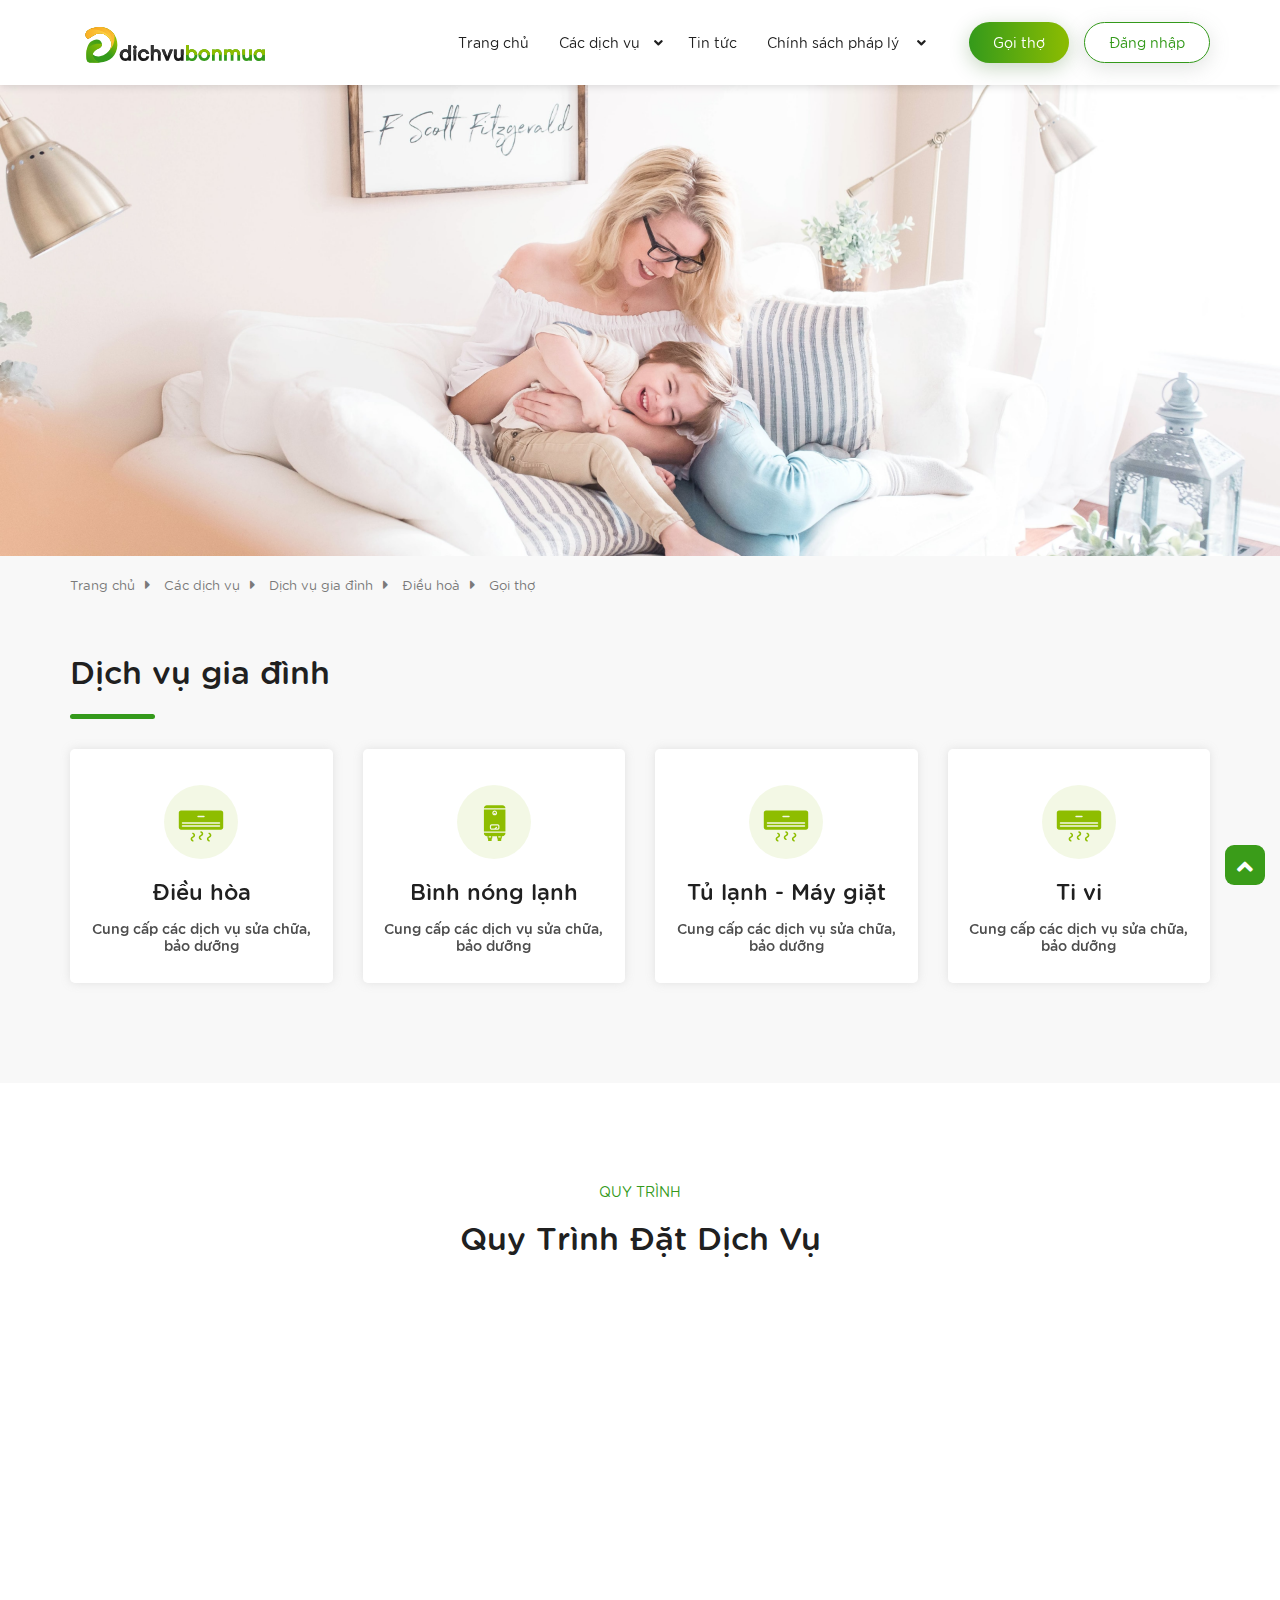
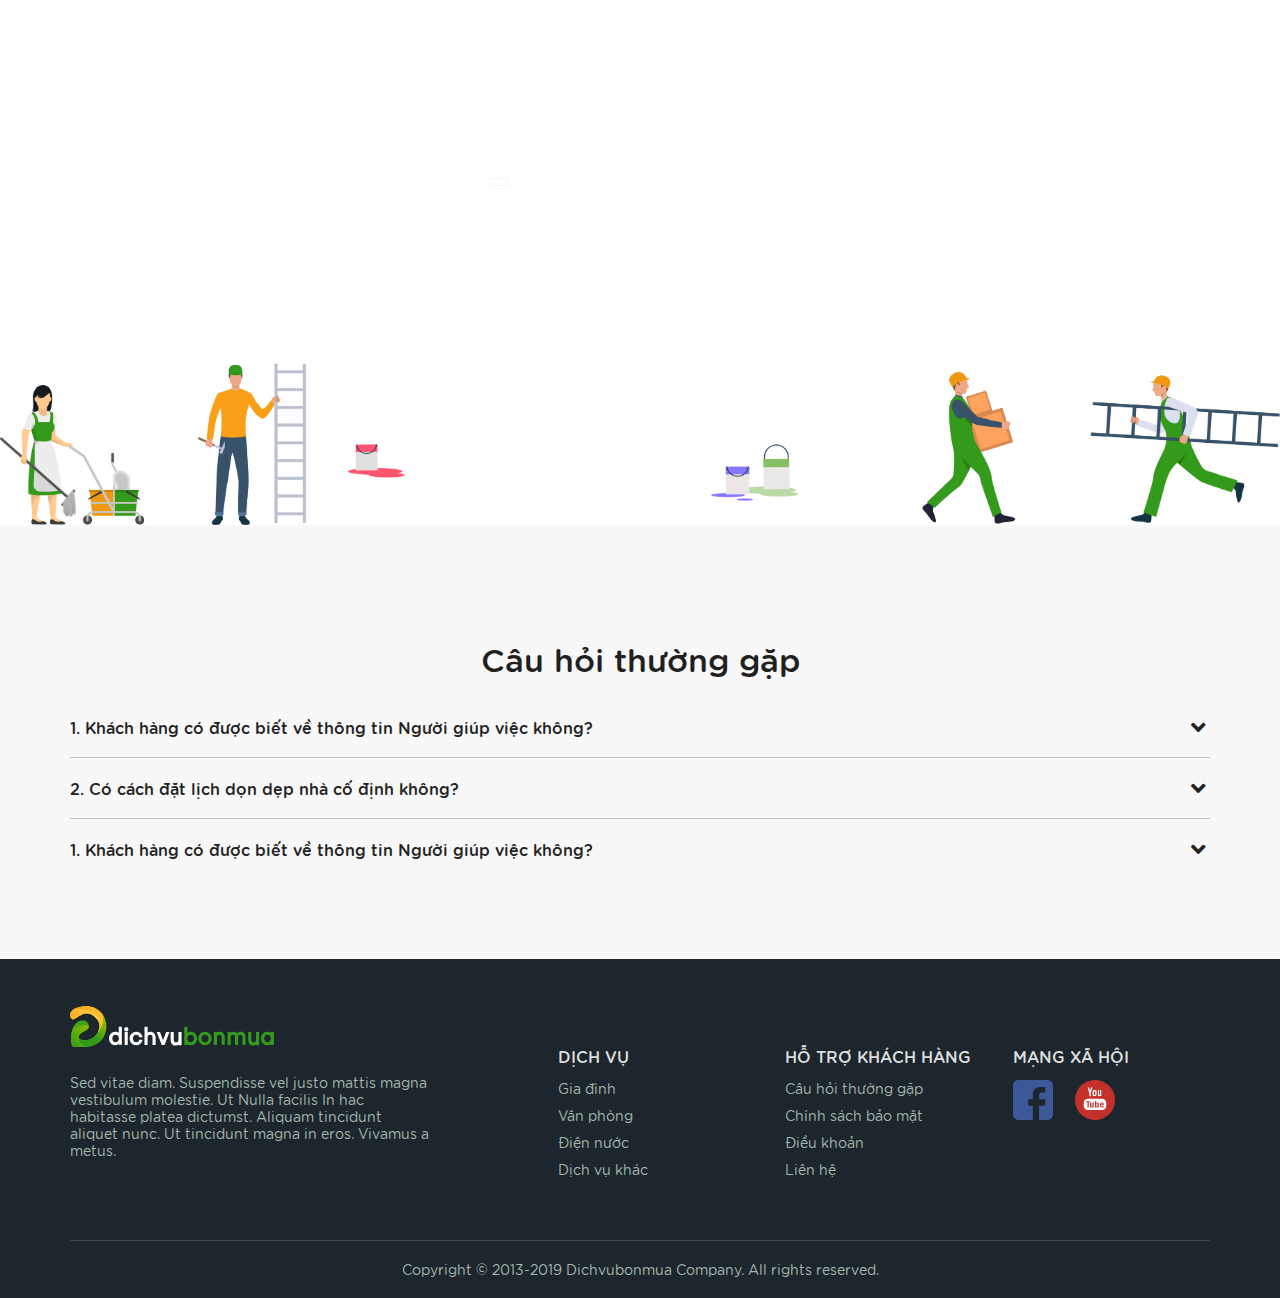
<file: call-mechanic.html>
<!doctype html>
<html lang="en">
<head>
    <meta charset="UTF-8">
    <meta name="viewport"
          content="width=device-width, user-scalable=no, initial-scale=1.0, maximum-scale=1.0, minimum-scale=1.0">
    <meta http-equiv="X-UA-Compatible" content="ie=edge">
    <title>Gọi thợ</title>

    <link rel="stylesheet" href="libs/css/bootstrap.min.css">

    <link rel="stylesheet" href="libs/css/all.css">
    <link rel="stylesheet" href="libs/css/slick.css">
    <link rel="stylesheet" href="libs/css/slick-theme.css">
    <link rel="stylesheet" href="libs/css/animate.min.css">
    <link rel="stylesheet" href="libs/css/jquery.datetimepicker.min.css">





    <link rel="stylesheet" href="libs/css/aos.css">

    <link rel="stylesheet" href="sass/main.css">


    <script type="text/javascript" src="libs/js/jquery-3.5.1.min.js"></script>
    <script type="text/javascript" src="libs/js/bootstrap.min.js"></script>

    <script type="text/javascript" src="libs/js/wow.js"></script>
    <script> new WOW().init(); </script>

    <script type="text/javascript" src="libs/js/jquery.datetimepicker.full.min.js"></script>
    <script type="text/javascript" src="libs/js/aos.js"></script>

    <script type="text/javascript" src="libs/js/script.js"></script>

</head>
<body>
<div id="wrapper">
    <header class="header">
<!--        <div class="head-top fixed-page-child">-->
<!--            <div class="container clearfix">-->
<!--                <div class="logo">-->
<!--                    <h1><a href=""><img src="img/Logo.svg" alt="ảnh"></a></h1>-->
<!--                </div>-->
<!--                <div class="head-right clearfix">-->
<!--                    <nav class="navigation">-->
<!--                        <ul class="menu clearfix">-->
<!--                            <li><a href="#">Trang chủ</a></li>-->
<!--                            <li class="has-dropdown"><a href="#">Các dịch vụ<i class="fas fa-angle-down"></i></a>-->
<!--                                <ul class="dropdown-child">-->
<!--                                    <li><a href="#">Dịch vụ 1</a></li>-->
<!--                                    <li><a href="#">Dịch vụ 2</a></li>-->
<!--                                    <li><a href="#">Dịch vụ 3</a></li>-->
<!--                                </ul>-->

<!--                            </li>-->
<!--                            <li><a href="#">Tin tức</a></li>-->
<!--                            <li><a href="#">Chính sách pháp lý<i class="fas fa-angle-down"></i></a></li>-->
<!--                        </ul>-->
<!--                    </nav>-->
<!--                    <div class="btn-blockx">-->
<!--                        <button class="btn-call-mechanic" data-ripple>Gọi thợ</button>-->
<!--                        <button class="btn-login" data-ripple>Đăng nhập</button>-->
<!--                    </div>-->
<!--                </div>-->
<!--            </div>-->
<!--        </div>-->
        <div class="head-top fixed-page-child">
            <div class="container clearfix">
                <div class="logo">
                    <h1><a href=""><img src="img/Logo.svg" alt="ảnh"></a></h1>
                </div>
                <div class="menu-private">
                    <button class="view-menu-mb">
                        <span class="line-main line-1"></span>
                        <span class="line-main line-2"></span>
                        <span class="line-main line-3"></span>
                    </button>
                </div>
                <div class="head-right clearfix">
                    <nav class="navigation">
                        <ul class="menu clearfix">
                            <li><a href="#">Trang chủ</a></li>
                            <li class="has-dropdown"><a href="#">Các dịch vụ</a><i class="fas fa-angle-down"></i>
                                <ul class="dropdown-child">
                                    <li><a href="#">Dịch vụ 1</a></li>
                                    <li><a href="#">Dịch vụ 2</a></li>
                                    <li><a href="#">Dịch vụ 3</a></li>
                                </ul>

                            </li>
                            <li><a href="#">Tin tức</a></li>
                            <li class="has-dropdown">
                                <a href="#">Chính sách pháp lý</a>
                                <i class="fas fa-angle-down"></i>
                                <ul class="dropdown-child">
                                    <li><a href="#">Chính sách 1</a></li>
                                    <li><a href="#">Chính sách 2</a></li>
                                    <li><a href="#">Chính sách 3</a></li>
                                </ul>
                            </li>
                        </ul>
                    </nav>
                    <div class="btn-blockx">
                        <button class="btn-call-mechanic" data-ripple data-toggle="modal" data-target="#md-call">Gọi thợ</button>
                        <button class="btn-login" data-ripple>Đăng nhập</button>
                        <button class="btn-login-icon"><i class="fas fa-sign-in-alt"></i></button>
                    </div>
                </div>
            </div>
        </div>
        <div class="banner-services">

            <img src="img/banner-goitho.png" alt="ảnh" class="w-100">

        </div>

    </header>
    <main class="main-page-child">

        <div class="bread-crumb">
            <div class="container">
                <ul>
                    <li><a href="#">Trang chủ</a><i class="fa fa-caret-right"></i></li>
                    <li><a href="#">Các dịch vụ</a><i class="fa fa-caret-right"></i></li>
                    <li><a href="#">Dịch vụ gia đình</a><i class="fa fa-caret-right"></i></li>
                    <li><a href="#">Điều hoà</a><i class="fa fa-caret-right"></i></li>
                    <li><a href="#">Gọi thợ</a></li>
                </ul>

            </div>
        </div>
        <section class="section-detail-services sc-dv">
            <div class="container">
                <h2 class="title-page-child">Dịch vụ gia đình</h2>
                <div class="row">
                    <div class="col-md-3 col-sm-6  aos-init aos-animate" data-aos="fade-up"  data-aos-duration="200">
                        <div class="box-sv">
                            <img src="img/icon-dh.svg" alt="ảnh">
                            <h3 class="name-sv">Điều hòa</h3>
                            <div class="slogan-sv">Cung cấp các dịch vụ sửa chữa, bảo dưỡng</div>
                        </div>
                    </div>
                    <div class="col-md-3 col-sm-6 aos-init aos-animate" data-aos="fade-up" data-aos-duration="400">
                        <div class="box-sv">
                            <img src="img/icon-bnl.svg" alt="ảnh">
                            <h3 class="name-sv">Bình nóng lạnh</h3>
                            <div class="slogan-sv">Cung cấp các dịch vụ sửa chữa, bảo dưỡng</div>
                        </div>
                    </div>
                    <div class="col-md-3 col-sm-6 aos-init aos-animate" data-aos="fade-up" data-aos-duration="600">
                        <div class="box-sv">
                            <img src="img/icon-dh.svg" alt="ảnh">
                            <h3 class="name-sv">Tủ lạnh - Máy giặt</h3>
                            <div class="slogan-sv">Cung cấp các dịch vụ sửa chữa, bảo dưỡng</div>
                        </div>
                    </div>
                    <div class="col-md-3 col-sm-6 aos-init aos-animate" data-aos="fade-up" data-aos-duration="800">
                        <div class="box-sv">
                            <img src="img/icon-dh.svg" alt="ảnh">
                            <h3 class="name-sv">Ti vi</h3>
                            <div class="slogan-sv">Cung cấp các dịch vụ sửa chữa, bảo dưỡng</div>
                        </div>
                    </div>


                </div>
            </div>
        </section>
        <section class="section-procedure">
            <div class="container">
                <div class="txt-sc text-center">quy trình</div>
                <h3 class="title-section text-center">Quy Trình Đặt Dịch Vụ</h3>
                <div class="row justify-content-center">
                    <div class="col-md-8">
                        <ul class="list-procedure">
                            <li data-aos="fade-up" data-aos-duration="1000">
                                <div class="number-order">1</div>
                                <div class="block-step">
                                    <h3 class="name-step"><span>1. </span>Chọn dịch vụ</h3>
                                    <div class="sub-step">Lorem Ipsum is simply dummy text of the printing and typesetting industry. Lorem Ipsum has been the industry's standard dummy text ever since the 1500s</div>
                                </div>
                            </li>
                            <li data-aos="fade-up" data-aos-duration="1000">
                                <div class="number-order">2</div>
                                <div class="block-step">
                                    <h3 class="name-step"><span>2. </span>Nhập thông tin</h3>
                                    <div class="sub-step">Lorem Ipsum is simply dummy text of the printing and typesetting industry. Lorem Ipsum has been the industry's standard dummy text ever since the 1500s</div>
                                </div>
                            </li>
                            <li data-aos="fade-up" data-aos-duration="1000">
                                <div class="number-order">3</div>
                                <div class="block-step">
                                    <h3 class="name-step"><span>3. </span>Xác nhận đặt dịch vụ</h3>
                                    <div class="sub-step">Lorem Ipsum is simply dummy text of the printing and typesetting industry. Lorem Ipsum has been the industry's standard dummy text ever since the 1500s</div>
                                </div>
                            </li>
                            <li data-aos="fade-up" data-aos-duration="1000">
                                <div class="number-order">4</div>
                                <div class="block-step">
                                    <h3 class="name-step"><span>4. </span>Hoàn thành & thanh toán</h3>
                                    <div class="sub-step">Lorem Ipsum is simply dummy text of the printing and typesetting industry. Lorem Ipsum has been the industry's standard dummy text ever since the 1500s</div>
                                </div>
                            </li>
                            <li data-aos="fade-up" data-aos-duration="1000">
                                <div class="number-order">5</div>
                                <div class="block-step">
                                    <h3 class="name-step"><span>5. </span>Đánh giá thợ</h3>
                                    <div class="sub-step">Lorem Ipsum is simply dummy text of the printing and typesetting industry. Lorem Ipsum has been the industry's standard dummy text ever since the 1500s</div>
                                </div>
                            </li>
                        </ul>

                    </div>
                </div>

            </div>


        </section>
        <!--end section-procedure-->
        <section class="section-question">
            <div class="container">
                <h3 class="title-question text-center">Câu hỏi thường gặp</h3>
                <ul class="list-question">
                    <li><a href="javascript:;">1. Khách hàng có được biết về thông tin Người giúp việc không? <i class="fas fa-angle-down"></i></a>
                        <ul>
                            <li>
                                <p>Bạn có thể huỷ dọn dẹp nhà theo gói. Về quy định huỷ gói đã thanh toán và hoàn tiền. bTaskee hỗ trợ 1 trong 2 hình thức hoàn tiền như sau:</p>
                                <p>1. Hoàn tiền qua bPay: bTaskee hoàn lại tổng số tiền của những buổi chưa sử dụng</p>
                                <p>2. Hoàn tiền qua chuyển khoản ngân hàng: bTaskee hoàn lại tổng số tiền của những buổi chưa sử dụng trừ đi 20% giá trị của gói ban đầu.</p>
                            </li>
                        </ul>
                    </li>
                    <li><a href="javascript:;">2. Có cách đặt lịch dọn dẹp nhà cố định không? <i class="fas fa-angle-down"></i></a>
                        <ul>
                            <li>
                                <p>Bạn có thể huỷ dọn dẹp nhà theo gói. Về quy định huỷ gói đã thanh toán và hoàn tiền. bTaskee hỗ trợ 1 trong 2 hình thức hoàn tiền như sau:</p>
                                <p>1. Hoàn tiền qua bPay: bTaskee hoàn lại tổng số tiền của những buổi chưa sử dụng</p>
                                <p>2. Hoàn tiền qua chuyển khoản ngân hàng: bTaskee hoàn lại tổng số tiền của những buổi chưa sử dụng trừ đi 20% giá trị của gói ban đầu.</p>
                            </li>
                        </ul>
                    </li>
                    <li><a href="javascript:;">1. Khách hàng có được biết về thông tin Người giúp việc không? <i class="fas fa-angle-down"></i></a>
                        <ul>
                            <li>
                                <p>Bạn có thể huỷ dọn dẹp nhà theo gói. Về quy định huỷ gói đã thanh toán và hoàn tiền. bTaskee hỗ trợ 1 trong 2 hình thức hoàn tiền như sau:</p>
                                <p>1. Hoàn tiền qua bPay: bTaskee hoàn lại tổng số tiền của những buổi chưa sử dụng</p>
                                <p>2. Hoàn tiền qua chuyển khoản ngân hàng: bTaskee hoàn lại tổng số tiền của những buổi chưa sử dụng trừ đi 20% giá trị của gói ban đầu.</p>
                            </li>
                        </ul>
                    </li>
                </ul>
            </div>
        </section>
    </main>
    <footer class="footer">
        <div class="container">
            <div class="row">
                <div class="col-lg-4 ">
                    <div class="logo-foot"><a href="#"><img src="img/logo-footer.svg" alt="ảnh"></a></div>
                    <div class="sub-foot">Sed vitae diam. Suspendisse vel justo mattis magna vestibulum molestie. Ut Nulla facilis In hac habitasse platea dictumst. Aliquam tincidunt aliquet nunc. Ut tincidunt magna in eros. Vivamus a metus.</div>
                </div>
                <div class="col-lg-1"></div>
                <div class="col-lg-7">
                    <div class="row foot-right">
                        <div class="col-md-4">
                            <h4 class="title-foot">dịch vụ</h4>
                            <ul class="list-foot">
                                <li><a href="#">Gia đình</a></li>
                                <li><a href="#">Văn phòng</a></li>
                                <li><a href="#">Điện nước</a></li>
                                <li><a href="#">Dịch vụ khác</a></li>
                            </ul>
                        </div>
                        <div class="col-md-4">
                            <h4 class="title-foot">hỗ trợ khách hàng</h4>
                            <ul class="list-foot">
                                <li><a href="#">Câu hỏi thường gặp</a></li>
                                <li><a href="#">Chính sách bảo mật</a></li>
                                <li><a href="#">Điều khoản</a></li>
                                <li><a href="#">Liên hệ</a></li>
                            </ul>
                        </div>
                        <div class="col-md-4">
                            <h4 class="title-foot">mạng xã hội</h4>
                            <div class="center-mb">
                                <a href="#" class="icon-fb"><img src="img/icon-fb.svg" alt="ảnh"></a>
                                <a href="#" class="icon-yt"><img src="img/icon-yt.svg" alt="ảnh"></a>
                            </div>
                        </div>
                    </div>
                </div>
            </div>

            <div class="copy-right text-center">Copyright © 2013-2019 Dichvubonmua Company. All rights reserved.</div>
        </div>
    </footer>
    <a href="#top" id="go_top" class="btn-scrolltop" style="display: inline;"><i class="fa fa-angle-up"></i></a>
</div>

<!--popup -->
<div class="modal md-gt wow zoomIn" id="md-call" >
    <div class="modal-dialog size-md">
        <div class="modal-content">

            <!-- Modal Header -->
            <div class="modal-header">
                <h4 class="modal-title">Gọi thợ</h4>
                <button type="button" class="close" data-dismiss="modal">&times;</button>
            </div>

            <!-- Modal body -->
            <div class="modal-body">
                <div class="box-call ">
                    <div class="block-call">
                        <div class="item-info">
                            <label class="field">Địa điểm làm viêc <span>*</span></label>
                            <div class="box-field">
                                <input type="text">
                                <i class="fas fa-map-marker-alt"></i>
                            </div>

                        </div>
                        <div class="item-info">
                            <label class="field">Chọn dịch vụ <span>*</span></label>
                            <div class="box-field">
                                <select name="" id="">
                                    <option value="">dịch vụ 1</option>
                                    <option value="">dịch vụ 2</option>
                                    <option value="">dịch vụ 3</option>
                                </select>
                                <i class="fas fa-angle-down"></i>
                            </div>

                        </div>
                        <div class="item-info">
                            <label class="field">Lịch làm việc <span>*</span></label>
                            <div class="box-field">
                                <input type="text" class="calendar-dv">
                                <i class="far fa-calendar-alt"></i>
                            </div>

                        </div>
                        <div class="item-info">
                            <label class="field">Thời gian làm việc <span>*</span></label>
                            <div class="row">
                                <div class="col-md-6 box-zone clearfix">
                                    <div class="name-from">Từ</div>
                                    <div class="box-field">
                                        <input type="text" class="calendar-dv">
                                        <i class="far fa-calendar-alt"></i>
                                    </div>
                                </div>
                                <div class="col-md-6 box-zone clearfix">
                                    <div class="name-from">Đến</div>
                                    <div class="box-field">
                                        <input type="text" class="calendar-dv">
                                        <i class="far fa-calendar-alt"></i>
                                    </div>
                                </div>
                            </div>
                        </div>
                        <div class="item-info">
                            <label class="field">Mã giảm giá</label>
                            <input type="text">
                        </div>
                        <div class="item-info">
                            <label class="field">Ghi chú</label>
                            <textarea></textarea>
                        </div>
                        <div class="text-right">
                            <button class="btn-call-mechanic btn-call-mechanic-form" data-ripple="">Gọi thợ</button>
                        </div>
                    </div>

                </div>
            </div>
        </div>
    </div>
</div>
<script type="text/javascript" src="libs/js/slick.js"></script>
<script>AOS.init();</script>
<script>
    $(document).ready(function () {
        $('header').css('overflow','unset');
    })
</script>
</body>
</html>
</file>
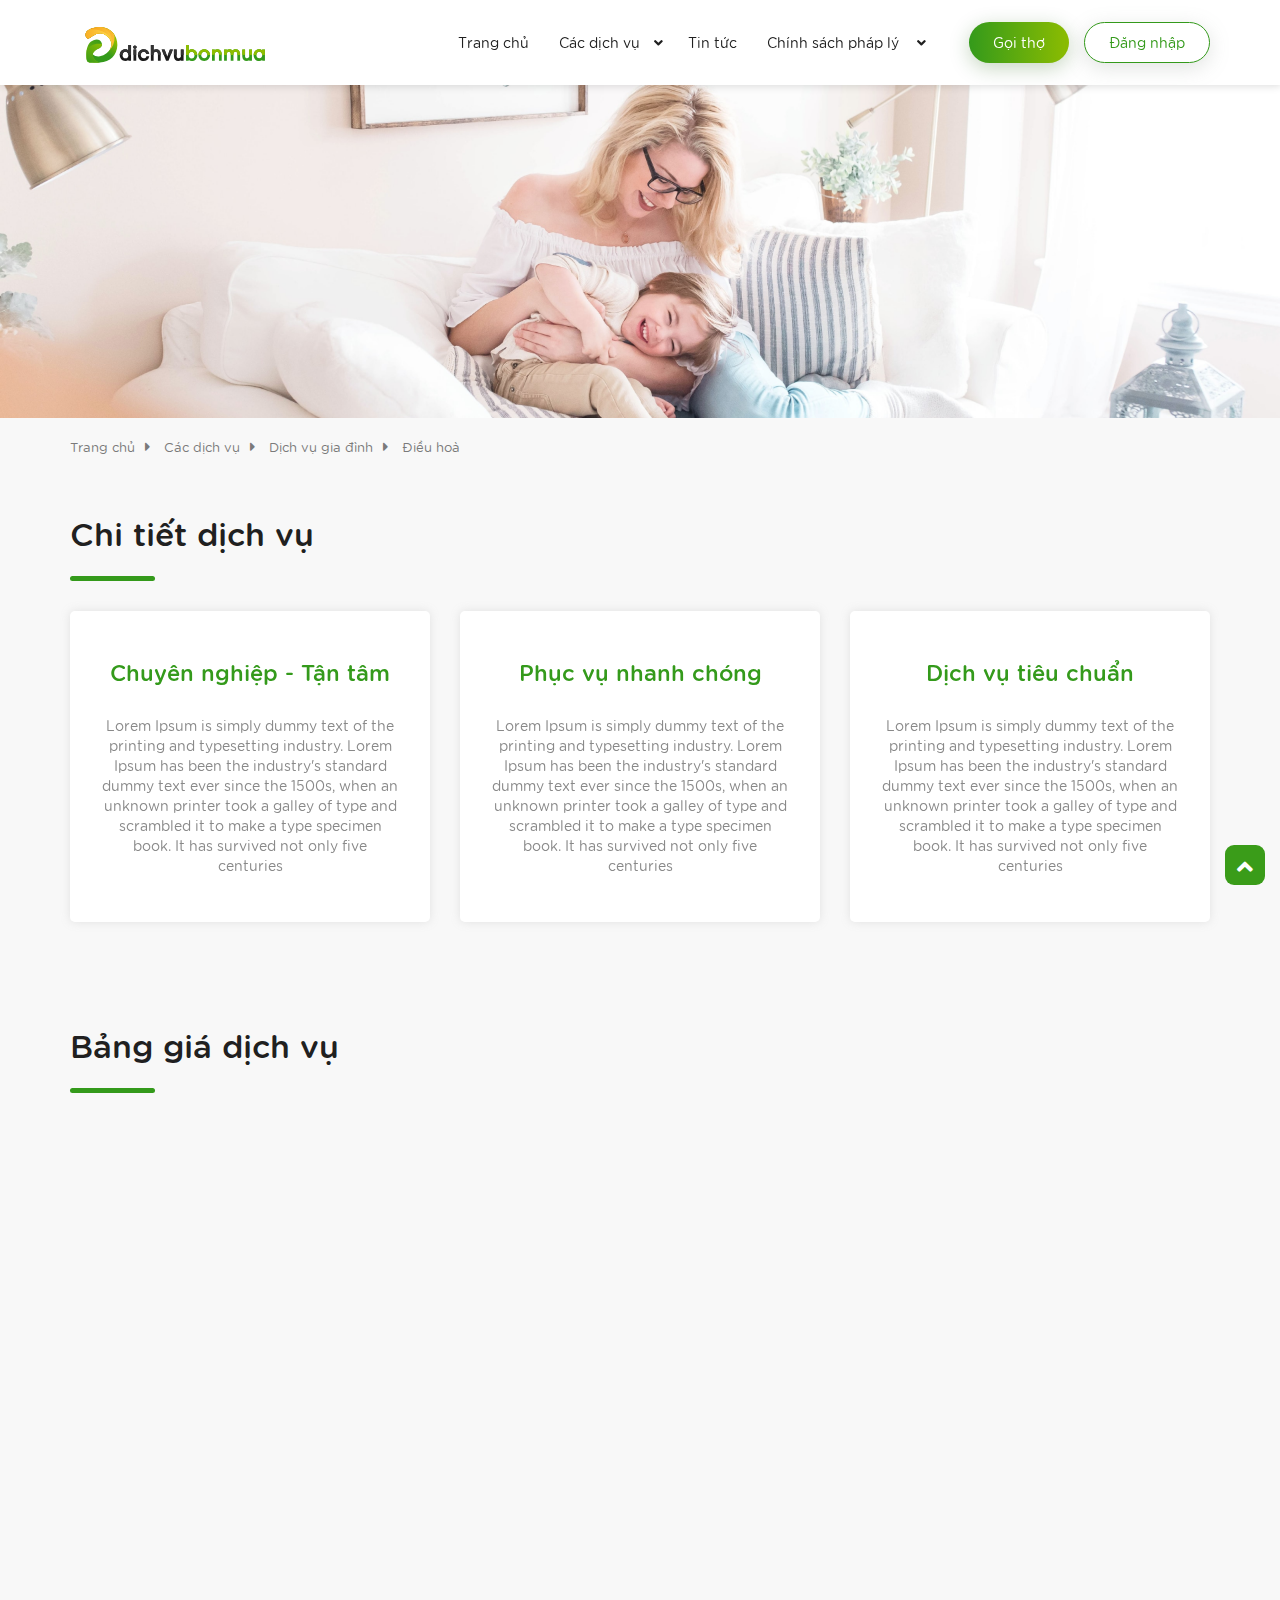
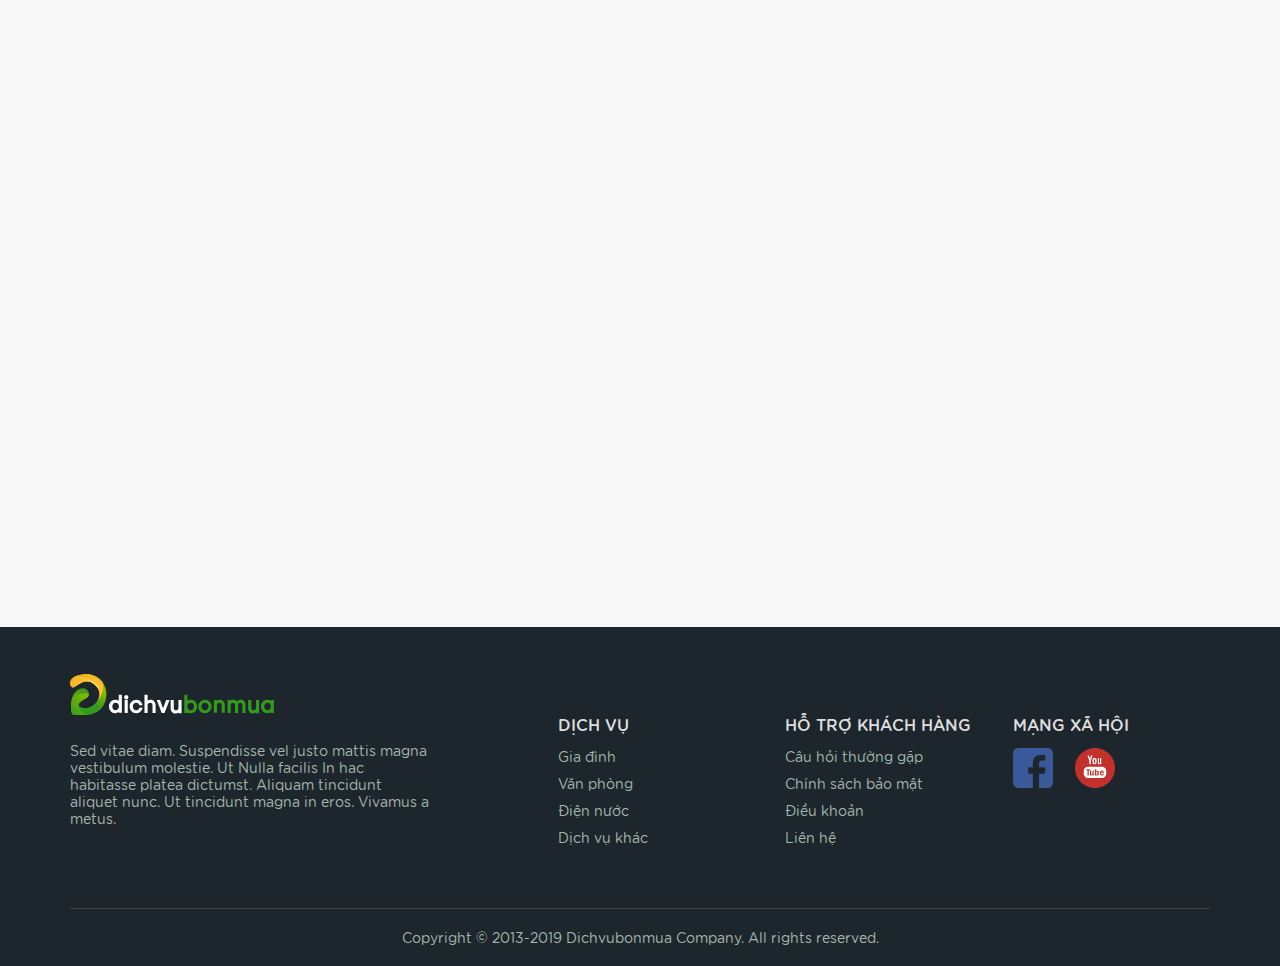
<file: service-detail.html>
<!doctype html>
<html lang="en">
<head>
    <meta charset="UTF-8">
    <meta name="viewport"
          content="width=device-width, user-scalable=no, initial-scale=1.0, maximum-scale=1.0, minimum-scale=1.0">
    <meta http-equiv="X-UA-Compatible" content="ie=edge">
    <title>Dịch vụ</title>

    <link rel="stylesheet" href="libs/css/bootstrap.min.css">

    <link rel="stylesheet" href="libs/css/all.css">
    <link rel="stylesheet" href="libs/css/slick.css">
    <link rel="stylesheet" href="libs/css/slick-theme.css">
    <link rel="stylesheet" href="libs/css/animate.min.css">

    <link rel="stylesheet" href="libs/css/aos.css">

    <link rel="stylesheet" href="sass/main.css">


    <script type="text/javascript" src="libs/js/jquery-3.5.1.min.js"></script>
    <script type="text/javascript" src="libs/js/bootstrap.min.js"></script>

    <script type="text/javascript" src="libs/js/wow.js"></script>
    <script> new WOW().init(); </script>


    <script type="text/javascript" src="libs/js/aos.js"></script>

    <script type="text/javascript" src="libs/js/script.js"></script>

</head>
<body>
<div id="wrapper">
    <header class="header">
        <div class="head-top fixed-page-child">
            <div class="container clearfix">
                <div class="logo">
                    <h1><a href=""><img src="img/Logo.svg" alt="ảnh"></a></h1>
                </div>
                <div class="menu-private">
                    <button class="view-menu-mb">
                        <span class="line-main line-1"></span>
                        <span class="line-main line-2"></span>
                        <span class="line-main line-3"></span>
                    </button>
                </div>
                <div class="head-right clearfix">
                    <nav class="navigation">
                        <ul class="menu clearfix">
                            <li><a href="#">Trang chủ</a></li>
                            <li class="has-dropdown"><a href="#">Các dịch vụ</a><i class="fas fa-angle-down"></i>
                                <ul class="dropdown-child">
                                    <li><a href="#">Dịch vụ 1</a></li>
                                    <li><a href="#">Dịch vụ 2</a></li>
                                    <li><a href="#">Dịch vụ 3</a></li>
                                </ul>

                            </li>
                            <li><a href="#">Tin tức</a></li>
                            <li class="has-dropdown">
                                <a href="#">Chính sách pháp lý</a>
                                <i class="fas fa-angle-down"></i>
                                <ul class="dropdown-child">
                                    <li><a href="#">Chính sách 1</a></li>
                                    <li><a href="#">Chính sách 2</a></li>
                                    <li><a href="#">Chính sách 3</a></li>
                                </ul>
                            </li>
                        </ul>
                    </nav>
                    <div class="btn-blockx">
                        <button class="btn-call-mechanic" data-ripple data-toggle="modal" data-target="#md-call">Gọi thợ</button>
                        <button class="btn-login" data-ripple>Đăng nhập</button>
                        <button class="btn-login-icon"><i class="fas fa-sign-in-alt"></i></button>
                    </div>
                </div>
            </div>
        </div>
        <div class="banner-services">
            <img src="img/banner-services.png" alt="ảnh" class="w-100">
        </div>

    </header>
    <main class="main-page-child">
        <div class="bread-crumb">
            <div class="container">
                <ul>
                    <li><a href="#">Trang chủ</a><i class="fa fa-caret-right"></i></li>
                    <li><a href="#">Các dịch vụ</a><i class="fa fa-caret-right"></i></li>
                    <li><a href="#">Dịch vụ gia đình</a><i class="fa fa-caret-right"></i></li>
                    <li><a href="#">Điều hoà</a></li>
                </ul>
            </div>

        </div>
        <section class="section-detail-services">
            <div class="container">
                <h2 class="title-page-child">Chi tiết dịch vụ</h2>
                <div class="row">
                    <div class="col-md-4 col-sm-6" data-aos="fade-up" data-aos-duration="500">
                        <div class="box-services">
                            <h3 class="title-services">Chuyên nghiệp - Tận tâm</h3>
                            <p class="sub-services">Lorem Ipsum is simply dummy text of the printing and typesetting industry. Lorem Ipsum has been the industry's standard dummy text ever since the 1500s, when an unknown printer took a galley of type and scrambled it to make a type specimen book. It has survived not only five centuries</p>
                        </div>
                    </div>
                    <div class="col-md-4 col-sm-6" data-aos="fade-up" data-aos-delay="250" data-aos-duration="500">
                        <div class="box-services">
                            <h3 class="title-services">Phục vụ nhanh chóng</h3>
                            <p class="sub-services">Lorem Ipsum is simply dummy text of the printing and typesetting industry. Lorem Ipsum has been the industry's standard dummy text ever since the 1500s, when an unknown printer took a galley of type and scrambled it to make a type specimen book. It has survived not only five centuries</p>
                        </div>
                    </div>
                    <div class="col-md-4 col-sm-6" data-aos="fade-up" data-aos-delay="500" data-aos-duration="500">
                        <div class="box-services">
                            <h3 class="title-services">Dịch vụ tiêu chuẩn</h3>
                            <p class="sub-services">Lorem Ipsum is simply dummy text of the printing and typesetting industry. Lorem Ipsum has been the industry's standard dummy text ever since the 1500s, when an unknown printer took a galley of type and scrambled it to make a type specimen book. It has survived not only five centuries</p>
                        </div>
                    </div>
                </div>
            </div>
        </section>
        <section class="section-price">
            <div class="container">
                <h2 class="title-page-child">Bảng giá dịch vụ</h2>
                <div class="block-price" data-aos="zoom-in">
                    <div class="row">
                        <div class="col-md-6 br-top-none">
                            <div class="mg-15">
                                <div class="item-pro">
                                    <div class="col-md-8">
                                        <div class="item-services">Dọn dẹp, vệ sinh căn hộ</div>
                                    </div>
                                    <div class="col-md-4">
                                        <div class="txt-price">300.000 vnđ/giờ</div>
                                    </div>
                                </div>
                            </div>
                        </div>
                        <div class="col-md-6 br-top-none">
                            <div class="mg-15">
                                <div class="item-pro">
                                    <div class="col-md-8">
                                        <div class="item-services">Dọn dẹp, vệ sinh căn hộ</div>
                                    </div>
                                    <div class="col-md-4">
                                        <div class="txt-price">300.000 vnđ/giờ</div>
                                    </div>
                                </div>
                            </div>
                        </div>
                        <div class="col-md-6 br-top-none">
                            <div class="mg-15">
                                <div class="item-pro">
                                    <div class="col-md-8">
                                        <div class="item-services">Dọn dẹp, vệ sinh căn hộ</div>
                                    </div>
                                    <div class="col-md-4">
                                        <div class="txt-price">300.000 vnđ/giờ</div>
                                    </div>
                                </div>
                            </div>
                        </div>
                        <div class="col-md-6 br-top-none">
                            <div class="mg-15">
                                <div class="item-pro">
                                    <div class="col-md-8">
                                        <div class="item-services">Dọn dẹp, vệ sinh căn hộ</div>
                                    </div>
                                    <div class="col-md-4">
                                        <div class="txt-price">300.000 vnđ/giờ</div>
                                    </div>
                                </div>
                            </div>
                        </div>

                    </div>
                </div>

            </div>
        </section>

        <section class="section-rate">
            <div class="container">
                <div class="block-white" data-aos="fade-up" >
                    <div class="rate-pp">
                        <div class="point-rate">4.8</div>
                        <div class="rate-right">
                            <div class="star-rate">
                                <i class="fas fa-star start-rated"></i>
                                <i class="fas fa-star start-rated"></i>
                                <i class="fas fa-star start-rated"></i>
                                <i class="fas fa-star start-rated"></i>
                                <i class="fas fa-star"></i>
                            </div>
                            <div class="number-pp-rate">1.200 người đã đánh giá</div>
                        </div>
                    </div>
                    <div class="your-rate">
                        <form action="">
                            <div class="star-rate">
                                <i class="fas fa-star start-rated"></i>
                                <i class="fas fa-star start-rated"></i>
                                <i class="fas fa-star start-rated"></i>
                                <i class="fas fa-star start-rated"></i>
                                <i class="fas fa-star"></i>
                            </div>
                            <textarea class="txt-your-rate" placeholder="Đánh giá của bạn..."></textarea>
                            <div class="text-right">
                                <button type="submit" class="send-rate">Gửi</button>
                            </div>

                        </form>
                    </div>
                    <div class="comment">
                        <div class="item-comment">
                            <div class="name-cmt">
                                <span>Hà Nguyễn</span>
                                <div class="star-rate">
                                    <i class="fas fa-star start-rated"></i>
                                    <i class="fas fa-star start-rated"></i>
                                    <i class="fas fa-star start-rated"></i>
                                    <i class="fas fa-star start-rated"></i>
                                    <i class="fas fa-star"></i>
                                </div>
                            </div>
                            <div class="date-cmt">Hà Nội 12/10/2019</div>
                            <p class="txt-cmt">Tôi là cư dân Time City, tôi rất hài lòng với dịch vụ của công ty Jupviec.vn. Cô Đặng Thị Tiện mã nhân viên 10237 hiện tại đang làm rất tốt, tỉ mỉ, cẩn thận.</p>
                        </div>
                        <div class="item-comment">
                            <div class="name-cmt">
                                <span>Hà Nguyễn</span>
                                <div class="star-rate">
                                    <i class="fas fa-star start-rated"></i>
                                    <i class="fas fa-star start-rated"></i>
                                    <i class="fas fa-star start-rated"></i>
                                    <i class="fas fa-star start-rated"></i>
                                    <i class="fas fa-star"></i>
                                </div>
                            </div>
                            <div class="date-cmt">Hà Nội 12/10/2019</div>
                            <p class="txt-cmt">Tôi là cư dân Time City, tôi rất hài lòng với dịch vụ của công ty Jupviec.vn. Cô Đặng Thị Tiện mã nhân viên 10237 hiện tại đang làm rất tốt, tỉ mỉ, cẩn thận.</p>
                        </div>
                        <div class="item-comment">
                            <div class="name-cmt">
                                <span>Hà Nguyễn</span>
                                <div class="star-rate">
                                    <i class="fas fa-star start-rated"></i>
                                    <i class="fas fa-star start-rated"></i>
                                    <i class="fas fa-star start-rated"></i>
                                    <i class="fas fa-star start-rated"></i>
                                    <i class="fas fa-star"></i>
                                </div>
                            </div>
                            <div class="date-cmt">Hà Nội 12/10/2019</div>
                            <p class="txt-cmt">Tôi là cư dân Time City, tôi rất hài lòng với dịch vụ của công ty Jupviec.vn. Cô Đặng Thị Tiện mã nhân viên 10237 hiện tại đang làm rất tốt, tỉ mỉ, cẩn thận.</p>
                        </div>

                    </div>
                </div>
            </div>
        </section>
        <div class="fix-100"></div>
    </main>
    <footer class="footer">
        <div class="container">
            <div class="row">
                <div class="col-lg-4 ">
                    <div class="logo-foot"><a href="#"><img src="img/logo-footer.svg" alt="ảnh"></a></div>
                    <div class="sub-foot">Sed vitae diam. Suspendisse vel justo mattis magna vestibulum molestie. Ut Nulla facilis In hac habitasse platea dictumst. Aliquam tincidunt aliquet nunc. Ut tincidunt magna in eros. Vivamus a metus.</div>
                </div>
                <div class="col-lg-1"></div>
                <div class="col-lg-7">
                    <div class="row foot-right">
                        <div class="col-md-4">
                            <h4 class="title-foot">dịch vụ</h4>
                            <ul class="list-foot">
                                <li><a href="#">Gia đình</a></li>
                                <li><a href="#">Văn phòng</a></li>
                                <li><a href="#">Điện nước</a></li>
                                <li><a href="#">Dịch vụ khác</a></li>
                            </ul>
                        </div>
                        <div class="col-md-4">
                            <h4 class="title-foot">hỗ trợ khách hàng</h4>
                            <ul class="list-foot">
                                <li><a href="#">Câu hỏi thường gặp</a></li>
                                <li><a href="#">Chính sách bảo mật</a></li>
                                <li><a href="#">Điều khoản</a></li>
                                <li><a href="#">Liên hệ</a></li>
                            </ul>
                        </div>
                        <div class="col-md-4">
                            <h4 class="title-foot">mạng xã hội</h4>
                            <div class="center-mb">
                                <a href="#" class="icon-fb"><img src="img/icon-fb.svg" alt="ảnh"></a>
                                <a href="#" class="icon-yt"><img src="img/icon-yt.svg" alt="ảnh"></a>
                            </div>
                        </div>
                    </div>
                </div>
            </div>

            <div class="copy-right text-center">Copyright © 2013-2019 Dichvubonmua Company. All rights reserved.</div>
        </div>
    </footer>
    <a href="#top" id="go_top" class="btn-scrolltop" style="display: inline;"><i class="fa fa-angle-up"></i></a>
</div>

<!--popup -->
<div class="modal md-gt wow zoomIn" id="md-call" >
    <div class="modal-dialog size-md">
        <div class="modal-content">

            <!-- Modal Header -->
            <div class="modal-header">
                <h4 class="modal-title">Gọi thợ</h4>
                <button type="button" class="close" data-dismiss="modal">&times;</button>
            </div>

            <!-- Modal body -->
            <div class="modal-body">
                <div class="box-call ">
                    <div class="block-call">
                        <div class="item-info">
                            <label class="field">Địa điểm làm viêc <span>*</span></label>
                            <div class="box-field">
                                <input type="text">
                                <i class="fas fa-map-marker-alt"></i>
                            </div>

                        </div>
                        <div class="item-info">
                            <label class="field">Chọn dịch vụ <span>*</span></label>
                            <div class="box-field">
                                <select name="" id="">
                                    <option value="">dịch vụ 1</option>
                                    <option value="">dịch vụ 2</option>
                                    <option value="">dịch vụ 3</option>
                                </select>
                                <i class="fas fa-angle-down"></i>
                            </div>

                        </div>
                        <div class="item-info">
                            <label class="field">Lịch làm việc <span>*</span></label>
                            <div class="box-field">
                                <input type="text" class="calendar-dv">
                                <i class="far fa-calendar-alt"></i>
                            </div>

                        </div>
                        <div class="item-info">
                            <label class="field">Thời gian làm việc <span>*</span></label>
                            <div class="row">
                                <div class="col-md-6 box-zone clearfix">
                                    <div class="name-from">Từ</div>
                                    <div class="box-field">
                                        <input type="text" class="calendar-dv">
                                        <i class="far fa-calendar-alt"></i>
                                    </div>
                                </div>
                                <div class="col-md-6 box-zone clearfix">
                                    <div class="name-from">Đến</div>
                                    <div class="box-field">
                                        <input type="text" class="calendar-dv">
                                        <i class="far fa-calendar-alt"></i>
                                    </div>
                                </div>
                            </div>
                        </div>
                        <div class="item-info">
                            <label class="field">Mã giảm giá</label>
                            <input type="text">
                        </div>
                        <div class="item-info">
                            <label class="field">Ghi chú</label>
                            <textarea></textarea>
                        </div>
                        <div class="text-right">
                            <button class="btn-call-mechanic btn-call-mechanic-form" data-ripple="">Gọi thợ</button>
                        </div>
                    </div>

                </div>
            </div>
        </div>
    </div>
</div>
<script type="text/javascript" src="libs/js/slick.js"></script>
<script>AOS.init();</script>

</body>
</html>
</file>
<file: sass/main.css>
ul, ol {
  margin: 0;
  padding: 0; }

li {
  list-style: none; }

a {
  color: #232323; }

a, a:hover, a:focus {
  text-decoration: none; }

p {
  margin: 0; }

input, textarea {
  -webkit-box-shadow: 0 0 0 1000px #fff inset; }

img {
  max-width: 100%; }

label {
  margin-bottom: 0; }

button {
  outline: none; }
  button:focus {
    outline: none; }

@font-face {
  font-family: 'SVN-Gotham Rounded';
  src: url("../fonts/SVN-GothamRoundedMedium.eot");
  src: url("../fonts/SVN-GothamRoundedMedium.eot?#iefix") format("embedded-opentype"), url("../fonts/SVN-GothamRoundedMedium.woff2") format("woff2"), url("../fonts/SVN-GothamRoundedMedium.woff") format("woff"), url("../fonts/SVN-GothamRoundedMedium.ttf") format("truetype"), url("../fonts/SVN-GothamRoundedMedium.svg#SVN-GothamRoundedMedium") format("svg");
  font-weight: 500;
  font-style: normal; }
@font-face {
  font-family: 'SVN-Gotham Rounded';
  src: url("../fonts/SVN-GothamRoundedLight.eot");
  src: url("../fonts/SVN-GothamRoundedLight.eot?#iefix") format("embedded-opentype"), url("../fonts/SVN-GothamRoundedLight.woff2") format("woff2"), url("../fonts/SVN-GothamRoundedLight.woff") format("woff"), url("../fonts/SVN-GothamRoundedLight.ttf") format("truetype"), url("../fonts/SVN-GothamRoundedLight.svg#SVN-GothamRoundedLight") format("svg");
  font-weight: 300;
  font-style: normal; }
@font-face {
  font-family: 'SVN-Gotham Rounded';
  src: url("../fonts/SVN-GothamRoundedItalic.eot");
  src: url("../fonts/SVN-GothamRoundedItalic.eot?#iefix") format("embedded-opentype"), url("../fonts/SVN-GothamRoundedItalic.woff2") format("woff2"), url("../fonts/SVN-GothamRoundedItalic.woff") format("woff"), url("../fonts/SVN-GothamRoundedItalic.ttf") format("truetype"), url("../fonts/SVN-GothamRoundedItalic.svg#SVN-GothamRoundedItalic") format("svg");
  font-weight: normal;
  font-style: italic; }
@font-face {
  font-family: 'SVN-Gotham Rounded';
  src: url("../fonts/SVN-GothamRoundedMediumItalic.eot");
  src: url("../fonts/SVN-GothamRoundedMediumItalic.eot?#iefix") format("embedded-opentype"), url("../fonts/SVN-GothamRoundedMediumItalic.woff2") format("woff2"), url("../fonts/SVN-GothamRoundedMediumItalic.woff") format("woff"), url("../fonts/SVN-GothamRoundedMediumItalic.ttf") format("truetype"), url("../fonts/SVN-GothamRoundedMediumItalic.svg#SVN-GothamRoundedMediumItalic") format("svg");
  font-weight: 500;
  font-style: italic; }
@font-face {
  font-family: 'SVN-Gotham Rounded';
  src: url("../fonts/SVN-GothamRoundedLightItalic.eot");
  src: url("../fonts/SVN-GothamRoundedLightItalic.eot?#iefix") format("embedded-opentype"), url("../fonts/SVN-GothamRoundedLightItalic.woff2") format("woff2"), url("../fonts/SVN-GothamRoundedLightItalic.woff") format("woff"), url("../fonts/SVN-GothamRoundedLightItalic.ttf") format("truetype"), url("../fonts/SVN-GothamRoundedLightItalic.svg#SVN-GothamRoundedLightItalic") format("svg");
  font-weight: 300;
  font-style: italic; }
@font-face {
  font-family: 'SVN-Gotham Rounded';
  src: url("../fonts/SVN-GothamRoundedBold.eot");
  src: url("../fonts/SVN-GothamRoundedBold.eot?#iefix") format("embedded-opentype"), url("../fonts/SVN-GothamRoundedBold.woff2") format("woff2"), url("../fonts/SVN-GothamRoundedBold.woff") format("woff"), url("../fonts/SVN-GothamRoundedBold.ttf") format("truetype"), url("../fonts/SVN-GothamRoundedBold.svg#SVN-GothamRoundedBold") format("svg");
  font-weight: bold;
  font-style: normal; }
@font-face {
  font-family: 'SVN-Gotham Rounded';
  src: url("../fonts/SVN-GothamRoundedBoldItalic.eot");
  src: url("../fonts/SVN-GothamRoundedBoldItalic.eot?#iefix") format("embedded-opentype"), url("../fonts/SVN-GothamRoundedBoldItalic.woff2") format("woff2"), url("../fonts/SVN-GothamRoundedBoldItalic.woff") format("woff"), url("../fonts/SVN-GothamRoundedBoldItalic.ttf") format("truetype"), url("../fonts/SVN-GothamRoundedBoldItalic.svg#SVN-GothamRoundedBoldItalic") format("svg");
  font-weight: bold;
  font-style: italic; }
@font-face {
  font-family: 'SVN-Gotham Rounded';
  src: url("../fonts/SVN-GothamRounded.eot");
  src: url("../fonts/SVN-GothamRounded.eot?#iefix") format("embedded-opentype"), url("../fonts/SVN-GothamRounded.woff2") format("woff2"), url("../fonts/SVN-GothamRounded.woff") format("woff"), url("../fonts/SVN-GothamRounded.ttf") format("truetype"), url("../fonts/SVN-GothamRounded.svg#SVN-GothamRounded") format("svg");
  font-weight: normal;
  font-style: normal; }
@-webkit-keyframes hvr-icon-wobble-vertical {
  16.65% {
    -webkit-transform: translateY(6px);
    transform: translateY(6px); }
  33.3% {
    -webkit-transform: translateY(-5px);
    transform: translateY(-5px); }
  49.95% {
    -webkit-transform: translateY(4px);
    transform: translateY(4px); }
  66.6% {
    -webkit-transform: translateY(-2px);
    transform: translateY(-2px); }
  83.25% {
    -webkit-transform: translateY(1px);
    transform: translateY(1px); }
  100% {
    -webkit-transform: translateY(0);
    transform: translateY(0); } }
@-webkit-keyframes cubic-block {
  0% {
    -webkit-transform: translateY(-15px);
    transform: translateY(-15px); }
  70% {
    -webkit-transform: translateY(7px);
    transform: translateY(7px); }
  100% {
    -webkit-transform: translateY(0px);
    transform: translateY(0px); } }
@keyframes rotate-circle {
  0% {
    transform: rotate(0deg); }
  100% {
    transform: rotate(-360deg); } }
.ripple {
  position: absolute;
  top: 0;
  left: 0;
  bottom: 0;
  right: 0;
  overflow: hidden; }

.rippleWave {
  position: absolute;
  border-radius: 50%;
  transform: scale(0.7);
  background: white;
  opacity: 0.45;
  animation: ripple 2s forwards; }

@keyframes ripple {
  to {
    transform: scale(24);
    opacity: 0; } }
*, *:before, *:after {
  box-sizing: border-box;
  -webkit-box-sizing: border-box; }

body {
  margin: 0;
  padding: 0;
  background: #fff;
  color: #202020;
  font-size: 14px;
  line-height: 17px;
  font-family: "SVN-Gotham Rounded"; }

.body-wrap {
  position: relative;
  max-width: 1920px;
  width: 100%;
  margin: 0 auto;
  height: 100%; }

.push {
  height: 147px; }

.dp-flex-between {
  display: flex;
  align-items: center;
  justify-content: space-between; }

.overlay {
  background: rgba(22, 73, 137, 0.3882352941);
  display: none;
  position: fixed;
  top: 0;
  left: 0;
  width: 100%;
  height: 100%;
  z-index: 99; }

@media only screen and (max-width: 767px) {
  .hidden-767 {
    display: none; } }
.container-login {
  max-width: 1170px;
  padding: 0 15px;
  width: 100%;
  margin: 0 auto;
  position: absolute;
  top: 50%;
  left: 50%;
  transform: translate(-50%, -50%); }
  @media (max-width: 991px) {
    .container-login {
      width: 600px; } }
  @media only screen and (max-width: 767px) {
    .container-login {
      width: 100%; } }

.row-login {
  margin: 0 -4px;
  display: -ms-flexbox;
  display: flex;
  -ms-flex-wrap: wrap;
  flex-wrap: wrap; }

.row-vsd {
  margin: 0 -6px;
  display: -ms-flexbox;
  display: flex;
  -ms-flex-wrap: wrap;
  flex-wrap: wrap; }

.col-pc-6 {
  padding: 0 10px;
  -ms-flex: 0 0 50%;
  flex: 0 0 50%;
  max-width: 50%;
  position: relative; }

.col-msb-30 {
  padding: 0 15px;
  -ms-flex: 0 0 30%;
  flex: 0 0 30%;
  max-width: 30%; }
  @media (max-width: 991px) {
    .col-msb-30 {
      -ms-flex: 0 0 100%;
      flex: 0 0 100%;
      max-width: 100%; } }

.col-pc-2 {
  padding: 0 9px;
  -ms-flex: 0 0 16.666667%;
  flex: 0 0 16.666667%;
  max-width: 16.666667%; }

.col-msb-70 {
  padding: 0 15px;
  -ms-flex: 0 0 70%;
  flex: 0 0 70%;
  max-width: 70%; }
  @media (max-width: 991px) {
    .col-msb-70 {
      display: none; } }

.col-login-6 {
  padding: 0 4px;
  -ms-flex: 0 0 50%;
  flex: 0 0 50%;
  max-width: 50%; }

.row-msb-9 {
  margin: 0 -9px;
  display: -ms-flexbox;
  display: flex;
  -ms-flex-wrap: wrap;
  flex-wrap: wrap; }

.col-msb-22 {
  padding: 0 9px;
  -ms-flex: 0 0 22%;
  flex: 0 0 22%;
  max-width: 22%;
  position: relative; }
  @media (max-width: 1320px) {
    .col-msb-22 {
      -ms-flex: 0 0 100%;
      flex: 0 0 100%;
      max-width: 100%; } }
  @media (max-width: 1280px) and (min-width: 1200px) {
    .col-msb-22 {
      padding: 0 9px;
      -ms-flex: 0 0 22%;
      flex: 0 0 22%;
      max-width: 22%;
      position: relative; } }

.col-msb-78 {
  padding: 0 9px;
  -ms-flex: 0 0 78%;
  flex: 0 0 78%;
  max-width: 78%;
  position: relative; }
  @media (max-width: 1320px) {
    .col-msb-78 {
      -ms-flex: 0 0 100%;
      flex: 0 0 100%;
      max-width: 100%; } }
  @media (max-width: 1280px) and (min-width: 1200px) {
    .col-msb-78 {
      padding: 0 9px;
      -ms-flex: 0 0 78%;
      flex: 0 0 78%;
      max-width: 78%;
      position: relative; } }

.col-msb-12 {
  padding: 0 9px;
  -ms-flex: 0 0 100%;
  flex: 0 0 100%;
  max-width: 100%;
  position: relative; }

.row-pc {
  margin: 0 -9px;
  display: -ms-flexbox;
  display: flex;
  -ms-flex-wrap: wrap;
  flex-wrap: wrap; }

.col-pc-3 {
  padding: 0 9px;
  -ms-flex: 0 0 25%;
  flex: 0 0 25%;
  max-width: 25%; }
  @media only screen and (max-width: 767px) {
    .col-pc-3 {
      -ms-flex: 0 0 100%;
      flex: 0 0 100%;
      max-width: 100%; } }

.col-pc-4 {
  padding: 0 9px;
  -ms-flex: 0 0 33.3333%;
  flex: 0 0 33.3333%;
  max-width: 33.3333%; }
  @media only screen and (max-width: 767px) {
    .col-pc-4 {
      -ms-flex: 0 0 100%;
      flex: 0 0 100%;
      max-width: 100%; } }

.col-pc-6 {
  padding: 0 9px;
  -ms-flex: 0 0 50%;
  flex: 0 0 50%;
  max-width: 50%; }
  @media only screen and (max-width: 767px) {
    .col-pc-6 {
      -ms-flex: 0 0 100%;
      flex: 0 0 100%;
      max-width: 100%; } }

.col-pc-8 {
  padding: 0 9px;
  -ms-flex: 0 0 66.6666%;
  flex: 0 0 66.6666%;
  max-width: 66.6666%; }
  @media only screen and (max-width: 767px) {
    .col-pc-8 {
      -ms-flex: 0 0 100%;
      flex: 0 0 100%;
      max-width: 100%; } }

.col-pc-12 {
  padding: 0 9px;
  -ms-flex: 0 0 100%;
  flex: 0 0 100%;
  max-width: 100%; }

.container-newadd {
  max-width: 1236px;
  width: 100%;
  margin: 0 auto;
  padding: 0 18px; }

.col-msb-44 {
  padding: 0 9px;
  -ms-flex: 0 0 44%;
  flex: 0 0 44%;
  max-width: 44%;
  position: relative; }

.col-msb-12x {
  padding: 0 9px;
  -ms-flex: 0 0 12%;
  flex: 0 0 12%;
  max-width: 12%;
  position: relative; }

.row-flex-between {
  display: -ms-flexbox;
  display: flex;
  -ms-flex-wrap: wrap;
  flex-wrap: wrap;
  justify-content: space-between; }

.container {
  max-width: 1170px;
  padding: 0 15px;
  width: 100%; }

.line-main {
  background: #707070;
  width: 18px;
  height: 3px;
  border-radius: 10px;
  display: block;
  margin-bottom: 3px;
  pointer-events: none;
  transition: all 0.3s; }
  .line-main:last-child {
    margin-bottom: 0; }
  @media only screen and (max-width: 1600px) {
    .line-main {
      width: 20px;
      height: 3px;
      margin-bottom: 4px; } }
  @media only screen and (max-width: 1366px) {
    .line-main {
      width: 20px;
      height: 3px;
      margin-bottom: 4px; } }

.change-icon-mb .line-1 {
  transform: translateY(9px) translateX(0) rotate(45deg);
  transition: all 0.3s; }
  @media only screen and (max-width: 1600px) {
    .change-icon-mb .line-1 {
      transform: translateY(8px) translateX(0) rotate(45deg); } }
.change-icon-mb .line-2 {
  opacity: 0;
  transition: all 0.3s; }
.change-icon-mb .line-3 {
  transform: translateY(-9px) translateX(0) rotate(-46deg);
  transition: all 0.3s; }
  @media only screen and (max-width: 1600px) {
    .change-icon-mb .line-3 {
      transform: translateY(-6px) translateX(0) rotate(-46deg); } }

.logo {
  float: left;
  padding: 15px 0; }
  .logo h1 {
    margin-bottom: 0; }
    .logo h1 a img {
      width: 204px; }
  @media (max-width: 991px) {
    .logo {
      padding: 0;
      position: absolute;
      left: 50%;
      top: -3px;
      transform: translateX(-50%); }
      .logo h1 a img {
        width: 165px; } }

.head-top {
  position: fixed;
  top: 0;
  left: 0;
  width: 100%;
  background: transparent;
  z-index: 999;
  transition: all 0.3s; }
  .head-top.fixed {
    background: #fff;
    box-shadow: 1px 1px 8px rgba(0, 0, 0, 0.14);
    transition: all 0.3s; }
  .head-top.fixed-page-child {
    background: #fff;
    box-shadow: 1px 1px 8px rgba(0, 0, 0, 0.14);
    transition: all 0.3s; }
  @media (max-width: 991px) {
    .head-top {
      position: fixed;
      background: #fff;
      box-shadow: 1px 1px 8px rgba(0, 0, 0, 0.14);
      transition: all 0.3s;
      height: 51px; } }

@media (max-width: 991px) {
  header img {
    padding-top: 53px; } }
@media (max-width: 991px) {
  header .logo img {
    padding-top: 0; } }

#wrapper {
  position: relative; }

header {
  position: relative;
  overflow: hidden; }

.banner-left, .banner-bottom, .banner-right, .banner-top {
  position: absolute;
  top: 29%;
  left: 11%; }
  @media only screen and (max-width: 576px) {
    .banner-left, .banner-bottom, .banner-right, .banner-top {
      display: none; } }

.banner-left {
  top: auto;
  bottom: 2%;
  left: 4%; }
  @media (max-width: 1366px) {
    .banner-left img {
      width: 70%; } }
  @media (max-width: 991px) {
    .banner-left {
      left: 1%; }
      .banner-left img {
        width: 45%; } }
  @media only screen and (max-width: 767px) {
    .banner-left img {
      width: 27%; } }

.banner-bottom {
  top: auto;
  left: 33%;
  bottom: 2%; }
  @media (max-width: 1366px) {
    .banner-bottom img {
      width: 70%; } }
  @media (max-width: 991px) {
    .banner-bottom img {
      width: 45%; } }
  @media only screen and (max-width: 767px) {
    .banner-bottom img {
      width: 27%; } }

.banner-right {
  top: auto;
  left: auto;
  bottom: 5%;
  right: 20%; }
  @media (max-width: 1366px) {
    .banner-right {
      right: 13%; }
      .banner-right img {
        width: 70%; } }
  @media (max-width: 991px) {
    .banner-right {
      right: -10%; }
      .banner-right img {
        width: 45%; } }
  @media only screen and (max-width: 767px) {
    .banner-right {
      right: -33%; }
      .banner-right img {
        width: 27%; } }

.banner-top {
  top: 0;
  left: auto;
  right: 12%; }
  @media (max-width: 1366px) {
    .banner-top {
      right: -2%; }
      .banner-top img {
        width: 70%; } }
  @media (max-width: 991px) {
    .banner-top {
      right: -11%; }
      .banner-top img {
        width: 45%; } }
  @media only screen and (max-width: 767px) {
    .banner-top {
      right: -25%; }
      .banner-top img {
        width: 27%; } }

.sub-banner {
  position: absolute;
  top: 50%;
  left: 50%;
  transform: translate(-50%, -50%);
  text-align: center; }
  @media (max-width: 991px) {
    .sub-banner {
      width: 100%; } }
  @media only screen and (max-width: 576px) {
    .sub-banner {
      top: 63%; } }
  .sub-banner .slogan {
    font-size: 48px;
    line-height: 44px;
    margin-bottom: 24px; }
    @media (max-width: 1600px) {
      .sub-banner .slogan {
        font-size: 37px; } }
    @media only screen and (max-width: 1199px) {
      .sub-banner .slogan {
        font-size: 28px; } }
    @media (max-width: 991px) {
      .sub-banner .slogan {
        font-size: 22px;
        margin-bottom: 10px; } }
    @media only screen and (max-width: 576px) {
      .sub-banner .slogan {
        font-size: 18px;
        line-height: 15px; } }
  .sub-banner .sub-slogan {
    font-size: 22px;
    line-height: 27px;
    color: #4A4A4A;
    margin-bottom: 33px; }
    @media (max-width: 991px) {
      .sub-banner .sub-slogan {
        font-size: 16px;
        margin-bottom: 15px; } }

.menu-private {
  display: none; }
  @media (max-width: 991px) {
    .menu-private {
      display: block;
      position: fixed;
      left: 15px;
      top: 17px; } }
  .menu-private button {
    background: transparent;
    border: none;
    padding: 0;
    outline: none; }

.line-main {
  background: #707070;
  width: 18px;
  height: 3px;
  border-radius: 10px;
  display: block;
  margin-bottom: 3px;
  pointer-events: none;
  transition: all 0.3s; }
  .line-main:last-child {
    margin-bottom: 0; }
  @media only screen and (max-width: 1600px) {
    .line-main {
      width: 20px;
      height: 3px;
      margin-bottom: 4px; } }
  @media only screen and (max-width: 1366px) {
    .line-main {
      width: 20px;
      height: 3px;
      margin-bottom: 4px; } }

.change-icon-mb .line-1 {
  transform: translateY(9px) translateX(0) rotate(45deg);
  transition: all 0.3s; }
  @media only screen and (max-width: 1600px) {
    .change-icon-mb .line-1 {
      transform: translateY(8px) translateX(0) rotate(45deg); } }
.change-icon-mb .line-2 {
  opacity: 0;
  transition: all 0.3s; }
.change-icon-mb .line-3 {
  transform: translateY(-9px) translateX(0) rotate(-46deg);
  transition: all 0.3s; }
  @media only screen and (max-width: 1600px) {
    .change-icon-mb .line-3 {
      transform: translateY(-6px) translateX(0) rotate(-46deg); } }

.head-right {
  float: right;
  padding: 22px 0;
  display: flex;
  align-items: center; }
  @media (max-width: 991px) {
    .head-right {
      padding: 9px 0; } }
  @media only screen and (max-width: 576px) {
    .head-right {
      padding: 16px 0; } }
  .head-right .navigation {
    display: inline-block; }
    @media (max-width: 991px) {
      .head-right .navigation {
        position: fixed;
        width: 300px;
        top: 52px;
        left: 0;
        height: 100%;
        left: -300px;
        transition: all 0.3s; }
        .head-right .navigation.open-mb {
          left: 0;
          transition: all 0.3s; } }
    @media only screen and (max-width: 576px) {
      .head-right .navigation {
        width: 100%;
        left: -100%; } }
    .head-right .navigation .has-dropdown .dropdown-child {
      width: 200px;
      opacity: 0;
      visibility: hidden;
      position: absolute;
      left: 50%;
      transform: translateX(-50%);
      top: 80px;
      transition: all 0.3s;
      padding: 15px 0;
      border-radius: 5px;
      background: #fff;
      border-top: 2px solid #349a1b;
      margin-top: 10px;
      box-shadow: 1px 3px 9px 0 rgba(56, 56, 56, 0.15); }
      @media (max-width: 991px) {
        .head-right .navigation .has-dropdown .dropdown-child {
          border-top: none;
          box-shadow: none;
          margin-top: 0;
          left: 0;
          transform: translateX(0);
          padding: 0; } }
      .head-right .navigation .has-dropdown .dropdown-child:before {
        content: '';
        position: absolute;
        top: -12px;
        height: 10px;
        width: 100%;
        background: transparent; }
        @media (max-width: 991px) {
          .head-right .navigation .has-dropdown .dropdown-child:before {
            display: none; } }
      .head-right .navigation .has-dropdown .dropdown-child:after {
        content: '';
        border-left: 7px solid transparent;
        border-right: 7px solid transparent;
        border-bottom: 7px solid #349a1b;
        position: absolute;
        top: -9px;
        left: 50%;
        transform: translateX(-50%); }
        @media (max-width: 991px) {
          .head-right .navigation .has-dropdown .dropdown-child:after {
            display: none; } }
      .head-right .navigation .has-dropdown .dropdown-child li {
        display: block; }
        .head-right .navigation .has-dropdown .dropdown-child li a {
          display: block;
          color: #202020;
          padding: 10px 20px; }
          .head-right .navigation .has-dropdown .dropdown-child li a:hover {
            color: #349a1b; }
          @media (max-width: 991px) {
            .head-right .navigation .has-dropdown .dropdown-child li a {
              color: #202020; } }
      @media (max-width: 991px) {
        .head-right .navigation .has-dropdown .dropdown-child {
          position: unset;
          opacity: 1;
          visibility: unset;
          top: 0;
          width: 100%;
          border-radius: 0;
          transition: unset; }
          .head-right .navigation .has-dropdown .dropdown-child li a {
            padding: 10px 15px 10px 35px;
            background: #fff;
            color: #202020; }
            .head-right .navigation .has-dropdown .dropdown-child li a:hover {
              background: #E5EBE4; } }
    .head-right .navigation .has-dropdown:hover .dropdown-child {
      top: 35px;
      transition: all 0.3s;
      opacity: 1;
      visibility: visible; }
      @media (max-width: 991px) {
        .head-right .navigation .has-dropdown:hover .dropdown-child {
          position: unset;
          opacity: unset;
          visibility: unset;
          transition: unset; } }
    .head-right .navigation .has-dropdown > a {
      display: inline-block !important; }
    .head-right .navigation .has-dropdown i {
      transition: all 0.3s; }
      @media (max-width: 991px) {
        .head-right .navigation .has-dropdown i {
          float: right;
          margin-top: 17px; } }
    .head-right .navigation .has-dropdown.rotate-up i {
      transform: rotate(180deg);
      transition: all 0.3s; }
    .head-right .navigation .menu > li {
      float: left;
      margin-right: 2px;
      position: relative;
      border-radius: 100px; }
      @media (max-width: 991px) {
        .head-right .navigation .menu > li {
          margin-right: 0; } }
      .head-right .navigation .menu > li:last-child {
        margin-right: 0; }
      .head-right .navigation .menu > li > a {
        display: block;
        background: transparent;
        padding: 9px 14px;
        color: #202020; }
      .head-right .navigation .menu > li i {
        color: #202020;
        margin-left: 0;
        margin-right: 9px; }
      .head-right .navigation .menu > li:hover {
        background: #E5EBE4;
        color: #202020; }
        @media (max-width: 991px) {
          .head-right .navigation .menu > li:hover {
            background: none; }
            .head-right .navigation .menu > li:hover > a {
              color: #349a1b; } }
    @media (max-width: 991px) {
      .head-right .navigation .menu {
        background: #fff;
        box-shadow: 1px 1px 8px rgba(0, 0, 0, 0.14);
        height: 100%; }
        .head-right .navigation .menu > li {
          display: block;
          float: unset; }
          .head-right .navigation .menu > li > a {
            padding: 15px 15px;
            border-radius: 0; } }
  .head-right .btn-blockx {
    display: inline-block;
    margin-left: 34px; }

section.about-us {
  background: #F8F8F8;
  padding: 132px 0 102px;
  overflow: hidden; }
  @media (max-width: 991px) {
    section.about-us {
      padding: 50px 0 50px; } }
  @media only screen and (max-width: 767px) {
    section.about-us {
      padding: 25px 0; } }
  @media only screen and (max-width: 576px) {
    section.about-us {
      padding: 20px 0; } }

.txt-sc {
  color: #349A1B;
  margin-bottom: 16px;
  text-transform: uppercase; }
  @media only screen and (max-width: 576px) {
    .txt-sc {
      margin-bottom: 10px; } }

.title-section {
  font-size: 32px;
  line-height: 40px;
  margin-bottom: 13px;
  font-weight: 500; }
  @media (max-width: 991px) {
    .title-section {
      font-size: 26px; } }
  @media only screen and (max-width: 767px) {
    .title-section {
      font-size: 22px;
      line-height: 29px; } }
  @media only screen and (max-width: 576px) {
    .title-section {
      font-size: 18px; } }

.sub-title {
  font-size: 18px;
  line-height: 26px;
  color: #4A4A4A;
  margin-bottom: 44px; }
  @media (max-width: 991px) {
    .sub-title {
      margin-bottom: 15px; } }

.sub-title-bottom {
  font-size: 14px;
  line-height: 20px;
  color: #4A4A4A;
  margin-bottom: 57px; }
  @media (max-width: 991px) {
    .sub-title-bottom {
      margin-bottom: 37px; } }
  @media only screen and (max-width: 767px) {
    .sub-title-bottom {
      margin-bottom: 25px; } }

.list-services li {
  width: 250px;
  height: 221px;
  background: #FFFFFF;
  box-shadow: 0px 0px 10px rgba(213, 219, 222, 0.3);
  border-radius: 3px;
  display: inline-block;
  margin-bottom: 30px;
  margin-right: 29px;
  float: left; }
  .list-services li .box-us {
    text-align: center;
    display: block; }
    @media only screen and (max-width: 576px) {
      .list-services li .box-us {
        display: flex;
        align-items: center;
        height: auto; } }
    .list-services li .box-us:hover .txt-services {
      color: #319925;
      transition: all 0.3s; }
  @media only screen and (max-width: 1199px) {
    .list-services li {
      width: 200px;
      height: 186px; } }
  @media (max-width: 991px) {
    .list-services li {
      width: 170px;
      height: 170px;
      margin-right: 7px;
      margin-bottom: 10px; } }
  @media only screen and (max-width: 767px) {
    .list-services li {
      width: 100%;
      margin-right: 0;
      margin-bottom: 15px; } }
  @media only screen and (max-width: 576px) {
    .list-services li {
      display: flex;
      align-items: center;
      height: auto; } }
  .list-services li img {
    display: block; }
    @media only screen and (max-width: 576px) {
      .list-services li img {
        margin: 0; } }
  .list-services li .txt-services {
    font-size: 18px;
    line-height: 20px;
    text-align: center;
    transition: all 0.3s; }
  .list-services li:nth-child(1) img {
    margin: 20px auto 16px; }
    @media only screen and (max-width: 1199px) {
      .list-services li:nth-child(1) img {
        width: 110px; } }
    @media only screen and (max-width: 576px) {
      .list-services li:nth-child(1) img {
        margin: 15px; } }
  .list-services li:nth-child(2) {
    margin-right: 0;
    margin-top: -30px; }
    @media only screen and (max-width: 1199px) {
      .list-services li:nth-child(2) {
        margin-top: 0; } }
    .list-services li:nth-child(2) img {
      margin: 23px auto 15px; }
      @media only screen and (max-width: 1199px) {
        .list-services li:nth-child(2) img {
          width: 110px; } }
      @media only screen and (max-width: 576px) {
        .list-services li:nth-child(2) img {
          margin: 15px; } }
  .list-services li:nth-child(3) img {
    margin: 24px auto 15px; }
    @media only screen and (max-width: 1199px) {
      .list-services li:nth-child(3) img {
        width: 110px; } }
    @media only screen and (max-width: 576px) {
      .list-services li:nth-child(3) img {
        margin: 15px; } }
  .list-services li:nth-child(4) {
    margin-right: 0;
    margin-top: -30px; }
    @media only screen and (max-width: 1199px) {
      .list-services li:nth-child(4) {
        margin-top: 0; } }
    .list-services li:nth-child(4) img {
      margin: 23px auto 15px; }
      @media only screen and (max-width: 1199px) {
        .list-services li:nth-child(4) img {
          width: 110px; } }
      @media only screen and (max-width: 576px) {
        .list-services li:nth-child(4) img {
          margin: 15px; } }

.section-procedure {
  padding: 100px 0;
  background: #fff url("../img/produce.png") no-repeat;
  background-position: 100% 100%;
  background-size: contain;
  overflow: hidden; }
  .section-procedure .title-section {
    margin-bottom: 49px; }
    @media only screen and (max-width: 767px) {
      .section-procedure .title-section {
        margin-bottom: 30px; } }
    @media only screen and (max-width: 576px) {
      .section-procedure .title-section {
        margin-bottom: 20px; } }
  @media (max-width: 991px) {
    .section-procedure {
      padding: 50px 0; } }
  @media only screen and (max-width: 767px) {
    .section-procedure {
      padding: 25px 0; } }
  @media only screen and (max-width: 576px) {
    .section-procedure {
      padding: 20px 0;
      background: #fff; } }

.list-procedure li {
  display: flex;
  align-items: center;
  margin-bottom: 20px; }
  .list-procedure li:last-child {
    margin-bottom: 0; }
  .list-procedure li .number-order {
    font-size: 24px;
    width: 50px;
    height: 50px;
    background: #349A1B;
    color: #fff;
    border-radius: 50%;
    display: block;
    margin-right: 28px;
    text-align: center;
    line-height: 50px; }
    @media only screen and (max-width: 576px) {
      .list-procedure li .number-order {
        display: none;
        margin-right: 0;
        margin-bottom: 15px; } }
  .list-procedure li .block-step {
    background: #F8F8F8;
    border-radius: 3px;
    padding: 29px 23px 18px;
    width: 652px; }
    @media (max-width: 991px) {
      .list-procedure li .block-step {
        width: calc(100% - 78px);
        padding: 15px 15px 15px; } }
    @media only screen and (max-width: 767px) {
      .list-procedure li .block-step {
        padding: 15px 15px 15px; } }
    @media only screen and (max-width: 576px) {
      .list-procedure li .block-step {
        width: 100%; } }
    .list-procedure li .block-step .name-step {
      font-size: 24px;
      line-height: 30px;
      margin-bottom: 4px; }
      .list-procedure li .block-step .name-step span {
        display: none; }
      @media (max-width: 991px) {
        .list-procedure li .block-step .name-step {
          font-size: 20px; } }
      @media only screen and (max-width: 767px) {
        .list-procedure li .block-step .name-step {
          font-size: 18px; } }
      @media only screen and (max-width: 576px) {
        .list-procedure li .block-step .name-step {
          font-size: 16px; }
          .list-procedure li .block-step .name-step span {
            display: inline;
            color: #349a1b; } }
    .list-procedure li .block-step .sub-step {
      font-size: 14px;
      line-height: 20px;
      overflow: hidden;
      -webkit-box-orient: vertical;
      white-space: normal;
      text-overflow: ellipsis;
      -webkit-line-clamp: 2;
      display: -webkit-box;
      margin-bottom: 7px; }
  @media only screen and (max-width: 576px) {
    .list-procedure li {
      flex-direction: column; } }

.section-app {
  padding: 130px 0;
  background: #F8F8F8;
  overflow: hidden; }
  @media (max-width: 991px) {
    .section-app {
      padding: 50px 0; } }
  @media only screen and (max-width: 767px) {
    .section-app {
      padding: 25px 0; } }
  @media only screen and (max-width: 576px) {
    .section-app {
      padding: 20px 0; } }

.title-app {
  font-size: 32px;
  line-height: 40px;
  margin-bottom: 40px;
  font-weight: 500; }
  .title-app span {
    color: #349A1B; }
  @media (max-width: 991px) {
    .title-app {
      font-size: 26px;
      margin-bottom: 30px; } }
  @media only screen and (max-width: 767px) {
    .title-app {
      font-size: 22px;
      margin-bottom: 20px; } }
  @media only screen and (max-width: 576px) {
    .title-app {
      line-height: 29px;
      font-size: 18px; } }

.list-utilies li {
  font-size: 16px;
  line-height: 30px;
  margin-bottom: 35px; }
  .list-utilies li i {
    color: #349A1B;
    margin-right: 24px; }
  .list-utilies li:last-child {
    margin-bottom: 51px; }
  @media (max-width: 991px) {
    .list-utilies li {
      margin-bottom: 20px; }
      .list-utilies li i {
        float: left;
        margin-top: 7px; }
      .list-utilies li span {
        width: calc(100% - 40px);
        float: left; }
      .list-utilies li:after {
        content: '';
        clear: both;
        display: table; }
      .list-utilies li:last-child {
        margin-bottom: 30px; } }
  @media only screen and (max-width: 576px) {
    .list-utilies li {
      margin-bottom: 15px; }
      .list-utilies li:last-child {
        margin-bottom: 25px; } }

.down-experience {
  display: inline-block;
  font-size: 16px;
  line-height: 20px;
  margin-bottom: 25px;
  color: #349A1B; }
  .down-experience:hover {
    text-decoration: underline;
    color: #349A1B; }
  @media only screen and (max-width: 767px) {
    .down-experience {
      margin-bottom: 15px; } }

.icon-phone {
  float: right;
  padding-right: 60px; }
  @media (max-width: 991px) {
    .icon-phone {
      padding-right: 0; } }

.section-partner {
  padding: 98px 0; }
  .section-partner .title-section {
    margin-bottom: 76px; }
    @media (max-width: 991px) {
      .section-partner .title-section {
        margin-bottom: 30px; } }
  @media (max-width: 991px) {
    .section-partner {
      padding: 50px 0; } }
  @media only screen and (max-width: 767px) {
    .section-partner {
      padding: 25px 0; } }
  @media only screen and (max-width: 576px) {
    .section-partner {
      padding: 20px 0; }
      .section-partner img {
        display: block;
        margin: 0 auto; } }
    @media only screen and (max-width: 576px) and (max-width: 576px) {
      .section-partner img {
        width: 28px; } }

.box-img-partner {
  float: left;
  height: 165px;
  border: 3px solid #fff;
  box-shadow: 0px 0px 0px #000;
  display: flex;
  align-items: center; }
  .box-img-partner img {
    display: block;
    width: 135px;
    height: 135px;
    border-radius: 50%;
    object-fit: cover;
    border: 4px solid #fff;
    box-shadow: 0px 0px 20px rgba(0, 0, 0, 0.25); }

.block-name {
  float: left;
  margin-top: 55px; }
  .block-name .name-partner {
    font-size: 23px; }
    @media only screen and (max-width: 767px) {
      .block-name .name-partner {
        font-size: 20px; } }
    @media only screen and (max-width: 576px) {
      .block-name .name-partner {
        font-size: 16px; } }
  @media only screen and (max-width: 576px) {
    .block-name {
      text-align: center;
      margin-top: 15px;
      margin-bottom: 15px; } }
  .block-name .sub-partner {
    color: #a3a1a1; }
    @media only screen and (max-width: 576px) {
      .block-name .sub-partner {
        text-align: center; } }

.txt-partner {
  float: left;
  position: relative;
  display: flex;
  align-items: center;
  justify-content: center; }
  .txt-partner p {
    padding: 15px 30px;
    text-align: center;
    line-height: 22px; }
  .txt-partner .qoute-left {
    position: absolute;
    left: 0;
    bottom: 0; }
    @media only screen and (max-width: 767px) {
      .txt-partner .qoute-left {
        left: 15px; } }
  .txt-partner .qoute-right {
    position: absolute;
    right: 0;
    top: 0;
    transform: rotate(180deg); }
    @media only screen and (max-width: 767px) {
      .txt-partner .qoute-right {
        right: 15px; } }

.slick-partner .slick-dots {
  bottom: -65px; }
  @media only screen and (max-width: 767px) {
    .slick-partner .slick-dots {
      bottom: -31px; } }
.slick-partner .slick-dots li button:before {
  width: 10px;
  height: 10px;
  background: #3a9c19;
  border-radius: 50%;
  font-family: unset;
  content: '';
  border: 1px solid #3a9c19;
  padding: 2px; }

.banner-services {
  padding-top: 85px; }
  @media (max-width: 991px) {
    .banner-services {
      padding-top: 53px; }
      .banner-services img {
        padding-top: 0; } }

.section-detail-services {
  padding: 35px 0 50px; }
  @media (max-width: 991px) {
    .section-detail-services {
      padding: 35px 0; } }
  @media only screen and (max-width: 767px) {
    .section-detail-services {
      padding: 25px 0; } }
  @media only screen and (max-width: 576px) {
    .section-detail-services {
      padding: 20px 0; }
      .section-detail-services .col-md-4.col-sm-6:last-child .box-services {
        margin-bottom: 0; } }

.title-page-child {
  font-size: 32px;
  line-height: 44px;
  padding-bottom: 27px;
  position: relative;
  margin-bottom: 30px; }
  @media (max-width: 991px) {
    .title-page-child {
      font-size: 25px;
      padding-bottom: 8px;
      margin-bottom: 30px; } }
  @media only screen and (max-width: 767px) {
    .title-page-child {
      font-size: 22px; } }
  @media only screen and (max-width: 576px) {
    .title-page-child {
      font-size: 18px;
      line-height: 26px; } }
  .title-page-child:after {
    content: '';
    width: 85px;
    height: 5px;
    background: #349A1B;
    border-radius: 100px;
    position: absolute;
    bottom: 0;
    left: 0; }

.box-services {
  background: #FFFFFF;
  box-shadow: 0px 0px 10px rgba(165, 165, 165, 0.25);
  border-radius: 5px;
  padding: 47px 29px; }
  .box-services .sub-services {
    font-size: 14px;
    line-height: 20px;
    color: #898989;
    text-align: center; }
  @media (max-width: 991px) {
    .box-services {
      padding: 25px 15px; } }
  @media only screen and (max-width: 767px) {
    .box-services {
      margin-bottom: 30px; } }
  @media only screen and (max-width: 576px) {
    .box-services {
      margin-bottom: 20px; } }

.title-services {
  font-size: 22px;
  line-height: 27px;
  color: #349A1B;
  margin-bottom: 30px;
  text-align: center; }
  @media (max-width: 991px) {
    .title-services {
      font-size: 20px;
      margin-bottom: 15px; } }
  @media only screen and (max-width: 767px) {
    .title-services {
      font-size: 18px; } }
  @media only screen and (max-width: 576px) {
    .title-services {
      font-size: 16px; } }

.main-page-child {
  background: #F8F8F8; }

.section-price {
  padding: 50px 0; }
  .section-price .title-page-child {
    margin-bottom: 36px; }
    @media only screen and (max-width: 576px) {
      .section-price .title-page-child {
        margin-bottom: 30px; } }
  @media (max-width: 991px) {
    .section-price {
      padding: 50px 0; } }
  @media only screen and (max-width: 767px) {
    .section-price {
      padding: 25px 0; } }
  @media only screen and (max-width: 576px) {
    .section-price {
      padding: 20px 0; } }

.block-price {
  background: #FFFFFF;
  box-shadow: 0px 0px 10px rgba(165, 165, 165, 0.25);
  border-radius: 5px;
  padding: 3px 32px;
  margin-bottom: 30px; }
  @media only screen and (max-width: 576px) {
    .block-price {
      margin-bottom: 10px; } }
  .block-price .item-pro {
    padding: 21px 0;
    border-top: 1px dashed #DADADA;
    display: -ms-flexbox;
    display: flex;
    -ms-flex-wrap: wrap;
    flex-wrap: wrap;
    margin: 0 15px; }
    @media only screen and (max-width: 576px) {
      .block-price .item-pro {
        margin: 0; } }
    .block-price .item-pro .item-services {
      color: #4D4D4D;
      font-weight: 500; }
      @media only screen and (max-width: 767px) {
        .block-price .item-pro .item-services {
          margin-bottom: 15px; } }
    .block-price .item-pro .txt-price {
      font-weight: 500;
      color: #F89F17; }
  @media (max-width: 991px) {
    .block-price {
      padding: 3px 15px; } }

.mg-15 {
  margin: 0 -15px; }

.br-top-none:first-child .item-pro, .br-top-none:nth-child(2) .item-pro {
  border-top: none; }
@media only screen and (max-width: 767px) {
  .br-top-none:nth-child(2) .item-pro {
    border-top: 1px dashed #dadada; } }

.block-white {
  background: #FFFFFF;
  border-radius: 3px;
  padding: 59px 32px; }
  @media (max-width: 991px) {
    .block-white {
      padding: 50px 15px; } }
  @media only screen and (max-width: 767px) {
    .block-white {
      padding: 25px 15px; } }
  @media only screen and (max-width: 576px) {
    .block-white {
      padding: 20px 15px; } }

.rate-pp {
  display: flex;
  align-items: center;
  padding-bottom: 26px;
  border-bottom: 1px solid #DADADA;
  margin-bottom: 30px; }
  .rate-pp .point-rate {
    font-size: 72px;
    line-height: 57px;
    margin-right: 17px;
    font-weight: 500; }
    @media (max-width: 991px) {
      .rate-pp .point-rate {
        font-size: 55px; } }
    @media only screen and (max-width: 767px) {
      .rate-pp .point-rate {
        font-size: 45px; } }
  @media only screen and (max-width: 767px) {
    .rate-pp {
      padding-bottom: 20px;
      margin-bottom: 15px; } }

.star-rate i {
  color: #C4C4C4;
  font-size: 34px;
  margin-right: 7px; }
  @media (max-width: 991px) {
    .star-rate i {
      font-size: 30px; } }
  @media only screen and (max-width: 767px) {
    .star-rate i {
      font-size: 25px; } }
.star-rate .start-rated {
  color: #EDAE65; }

.rate-right .star-rate {
  margin-bottom: 8px; }
.rate-right .number-pp-rate {
  color: #4D4D4D; }

.your-rate {
  margin-bottom: 5px; }
  .your-rate .star-rate {
    margin-bottom: 12px; }
    .your-rate .star-rate i {
      font-size: 25px; }
    @media only screen and (max-width: 767px) {
      .your-rate .star-rate i {
        font-size: 20px; } }
  .your-rate .txt-your-rate {
    height: 102px;
    border: 1px solid #898989;
    border-radius: 3px;
    margin-bottom: 19px;
    width: 100%;
    resize: vertical;
    padding: 14px 11px; }

.item-comment {
  border-bottom: 1px solid #DADADA;
  padding: 25px 0; }
  @media only screen and (max-width: 767px) {
    .item-comment {
      padding: 20px 0; } }
  @media only screen and (max-width: 576px) {
    .item-comment {
      padding: 15px 0; } }
  .item-comment:last-child {
    border-bottom: none; }
  .item-comment .name-cmt {
    margin-bottom: 4px; }
    .item-comment .name-cmt span {
      font-size: 16px;
      line-height: 20px;
      margin-right: 5px; }
    .item-comment .name-cmt .star-rate {
      display: inline-block; }
      .item-comment .name-cmt .star-rate i {
        font-size: 14px;
        margin-right: 0; }
  .item-comment .date-cmt {
    font-size: 10px;
    line-height: 12px;
    color: #898989;
    margin-bottom: 11px; }
  .item-comment .txt-cmt {
    line-height: 20px;
    color: #4D4D4D; }

.fix-100 {
  height: 100px;
  clear: both; }
  @media (max-width: 991px) {
    .fix-100 {
      height: 50px; } }
  @media only screen and (max-width: 767px) {
    .fix-100 {
      height: 25px; } }
  @media only screen and (max-width: 576px) {
    .fix-100 {
      height: 20px; } }

.banner-services {
  position: relative; }

.bread-crumb ul {
  padding: 20px 0; }
  @media only screen and (max-width: 767px) {
    .bread-crumb ul {
      padding: 20px 0 0; } }
  .bread-crumb ul li {
    display: inline-block; }
    .bread-crumb ul li a {
      font-size: 13px;
      line-height: 15px;
      color: #7a7a7a; }
      .bread-crumb ul li a:hover {
        color: #349A1B;
        text-decoration: underline; }
      @media only screen and (max-width: 767px) {
        .bread-crumb ul li a {
          font-size: 13px; } }
    .bread-crumb ul li i {
      margin: 0 10px;
      color: #7a7a7a; }

.bg-white {
  background: #fff; }

@media only screen and (max-width: 767px) {
  .bread-crumb.bg-white ul {
    padding: 20px 0; } }

.box-call .block-call {
  background: #FFFFFF;
  padding: 10px 10px;
  border-radius: 5px; }
  @media only screen and (max-width: 767px) {
    .box-call .block-call {
      padding: 0; } }

.item-info {
  margin-bottom: 20px; }
  @media only screen and (max-width: 576px) {
    .item-info {
      margin-bottom: 15px; } }
  .item-info label {
    font-size: 16px;
    line-height: 20px;
    color: #333333;
    margin-bottom: 9px;
    display: block; }
    .item-info label span {
      color: red; }
    @media only screen and (max-width: 767px) {
      .item-info label {
        font-size: 14px;
        line-height: 17px; } }
  .item-info input, .item-info select, .item-info textarea {
    border: 1px solid #898989;
    border-radius: 5px;
    width: 100%;
    height: 40px;
    padding: 5px 20px;
    -webkit-appearance: none; }
    @media only screen and (max-width: 576px) {
      .item-info input, .item-info select, .item-info textarea {
        height: 35px;
        padding: 5px 15px; } }
  .item-info textarea {
    height: 135px; }
    @media only screen and (max-width: 767px) {
      .item-info textarea {
        height: 100px; } }
    @media only screen and (max-width: 576px) {
      .item-info textarea {
        height: 85px; } }
  .item-info i.fas.fa-angle-down.active {
    transform: rotate(180deg);
    margin-top: -8px; }

.box-field {
  position: relative; }
  .box-field i {
    color: #898989;
    position: absolute;
    top: 50%;
    right: 10px;
    transform: translateY(-50%); }

.box-zone {
  display: flex;
  align-items: center; }
  .box-zone .name-from {
    width: 50px;
    float: left; }
  .box-zone .box-field {
    width: calc(100% - 50px); }
  @media only screen and (max-width: 767px) {
    .box-zone {
      margin-bottom: 20px; }
      .box-zone:last-child {
        margin-bottom: 0; } }

.fix-252 {
  height: 280px;
  background: #fff; }
  @media (max-width: 1366px) {
    .fix-252 {
      height: 365px; } }
  @media (max-width: 1300px) {
    .fix-252 {
      height: 20px; } }
  @media only screen and (max-width: 767px) {
    .fix-252 {
      height: 0; } }

.section-question {
  padding: 113px 0 80px; }
  @media (max-width: 991px) {
    .section-question {
      padding: 50px 0; } }
  @media only screen and (max-width: 767px) {
    .section-question {
      padding: 25px 0; } }
  @media only screen and (max-width: 576px) {
    .section-question {
      padding: 20px 0; } }

.title-question {
  font-size: 32px;
  line-height: 40px;
  margin-bottom: 19px; }
  @media (max-width: 991px) {
    .title-question {
      font-size: 26px; } }
  @media only screen and (max-width: 767px) {
    .title-question {
      font-size: 22px; } }
  @media only screen and (max-width: 576px) {
    .title-question {
      margin-bottom: 5px; } }

.list-question > li {
  border-bottom: 1px solid #C4C4C4; }
  .list-question > li:last-child {
    border-bottom: none; }
  .list-question > li > a {
    font-size: 16px;
    line-height: 30px;
    padding: 15px 30px 15px 0;
    display: block;
    transition: all 0.3s;
    font-weight: 500;
    position: relative; }
    .list-question > li > a i {
      position: absolute;
      right: 5px;
      top: 50%;
      transform: translateY(-50%);
      font-size: 23px;
      transition: all 0.3s; }
    .list-question > li > a:hover {
      color: #349A1B;
      transition: all 0.3s; }
      .list-question > li > a:hover i {
        color: #349A1B; }
    @media only screen and (max-width: 576px) {
      .list-question > li > a {
        font-size: 14px;
        line-height: 19px; }
        .list-question > li > a i {
          font-size: 15px; } }
  .list-question > li ul li p {
    line-height: 30px;
    margin-bottom: 13px; }
    .list-question > li ul li p:last-child {
      margin-bottom: 27px; }
  .list-question > li.rotate-up > a {
    color: #349A1B;
    transition: all 0.3s; }
    .list-question > li.rotate-up > a i {
      color: #349A1B;
      transform: translateY(-50%) rotate(180deg);
      transition: all 0.3s; }

.box-sv {
  background: #FFFFFF;
  box-shadow: 0px 0px 10px rgba(165, 165, 165, 0.25);
  border-radius: 5px;
  padding: 36px 21px 29px;
  height: 100%; }
  @media (max-width: 991px) {
    .box-sv {
      padding: 36px 14px 29px; } }
  @media only screen and (max-width: 767px) {
    .box-sv {
      padding: 15px 15px 15px;
      margin-bottom: 30px;
      height: auto; } }
  @media only screen and (max-width: 576px) {
    .box-sv {
      margin-bottom: 15px; } }
  .box-sv img {
    display: block;
    margin: 0 auto 17px; }
    @media only screen and (max-width: 576px) {
      .box-sv img {
        margin: 0 auto 15px;
        width: 55px; } }
  .box-sv .name-sv {
    margin-bottom: 16px;
    font-size: 22px;
    text-align: center;
    line-height: 27px; }
    @media (max-width: 1100px) {
      .box-sv .name-sv {
        font-size: 20px;
        line-height: 25px; } }
    @media (max-width: 991px) {
      .box-sv .name-sv {
        font-size: 15px;
        line-height: 19px; } }
    @media only screen and (max-width: 767px) {
      .box-sv .name-sv {
        font-size: 18px;
        line-height: 22px; } }
    @media only screen and (max-width: 576px) {
      .box-sv .name-sv {
        font-size: 16px;
        line-height: 20px;
        margin-bottom: 9px; } }
  .box-sv .slogan-sv {
    color: #4d4d4d;
    text-align: center;
    font-weight: 500;
    height: 34px; }

.sc-dv {
  padding: 35px 0 100px; }
  @media (max-width: 991px) {
    .sc-dv {
      padding: 35px 0 50px; } }
  @media only screen and (max-width: 767px) {
    .sc-dv {
      padding: 25px 0; } }
  @media only screen and (max-width: 576px) {
    .sc-dv {
      padding: 20px 0; } }

.size-md {
  max-width: 682px; }
  .size-md .modal-body {
    padding: 15px;
    max-height: calc(100vh - 125px);
    overflow: auto;
    /* width */
    /* Track */
    /* Handle */
    /* Handle on hover */ }
    .size-md .modal-body::-webkit-scrollbar {
      width: 5px;
      border-radius: 5px; }
    .size-md .modal-body::-webkit-scrollbar-track {
      background: #F1F1F1; }
    .size-md .modal-body::-webkit-scrollbar-thumb {
      background: #C1C1C1; }
    .size-md .modal-body::-webkit-scrollbar-thumb:hover {
      background: #adabab; }
  .size-md .modal-header {
    padding: 15px 25px;
    display: flex;
    align-items: center; }
    .size-md .modal-header .modal-title {
      font-size: 22px;
      color: #319925; }
      @media only screen and (max-width: 767px) {
        .size-md .modal-header .modal-title {
          font-size: 20px; } }
    @media only screen and (max-width: 767px) {
      .size-md .modal-header {
        padding: 10px 15px; } }

.modal-dialog.size-md {
  max-width: 682px;
  width: 100%;
  position: absolute;
  top: 50%;
  padding: 0 15px;
  left: 50%;
  transform: translate(-50%, -50%) !important;
  margin: 0; }

footer {
  background: #1D262D; }
  footer .sub-foot {
    color: #A5B8AD; }

.logo-foot {
  margin-top: 47px;
  margin-bottom: 27px; }
  .logo-foot a img {
    width: 204px; }
  @media only screen and (max-width: 767px) {
    .logo-foot {
      margin-top: 35px; } }
  @media only screen and (max-width: 576px) {
    .logo-foot {
      margin-top: 25px; } }

.title-foot {
  font-size: 16px;
  line-height: 20px;
  color: #DEDEDE;
  margin-bottom: 14px;
  text-transform: uppercase; }

.list-foot li {
  margin-bottom: 10px; }
  .list-foot li a {
    color: #A5B8AD;
    transition: all 0.3s; }
    .list-foot li a:hover {
      transition: all 0.3s;
      color: #fff; }
@media only screen and (max-width: 767px) {
  .list-foot {
    margin-bottom: 30px; } }

.foot-right {
  margin-top: 87px; }
  @media (max-width: 991px) {
    .foot-right {
      margin-top: 50px; } }
  @media only screen and (max-width: 767px) {
    .foot-right {
      margin-top: 35px; } }

.icon-fb, .icon-yt {
  display: inline-block; }

.icon-fb {
  margin-right: 18px; }

.copy-right {
  margin-top: 52px;
  border-top: 1px solid #424543;
  padding: 20px 0;
  color: #A5B8AD; }
  @media only screen and (max-width: 767px) {
    .copy-right {
      margin-top: 35px; } }
  @media only screen and (max-width: 576px) {
    .copy-right {
      margin-top: 25px; } }

a.btn-scrolltop {
  position: fixed;
  width: 40px;
  height: 40px;
  text-align: center;
  line-height: 39px;
  color: #fff;
  background: #3a9c19;
  bottom: 15px;
  right: 15px;
  font-size: 25px;
  -webkit-border-radius: 9px;
  -moz-border-radius: 9px;
  border-radius: 9px;
  display: none;
  transition: all 0.3s; }
  a.btn-scrolltop:hover {
    background: #44b11f;
    transition: all 0.3s; }

button[data-ripple] {
  position: relative; }

.btn-call-mechanic {
  background-image: linear-gradient(to right, #349A1B 0%, #8EBD00 51%, #349A1B 100%);
  padding: 12px 24px;
  text-align: center;
  color: #fff;
  border: none;
  border-radius: 100px;
  transition: all 0.5s;
  position: relative;
  background-size: 200% auto;
  box-shadow: 0px 5px 20px rgba(26, 93, 9, 0.25); }
  .btn-call-mechanic:hover {
    background-position: 100% center; }
  @media (max-width: 991px) {
    .btn-call-mechanic {
      padding: 9px 24px; } }
  @media (max-width: 740px) {
    .btn-call-mechanic {
      display: none; } }
  @media (max-width: 740px) {
    .btn-call-mechanic.btn-call-mechanic-form {
      display: block; } }
  @media only screen and (max-width: 767px) {
    .btn-call-mechanic.btn-call-mechanic-form {
      margin: 0 auto; } }

.btn-login {
  border: 1px solid #349A1B;
  box-sizing: border-box;
  box-shadow: 0px 5px 20px rgba(141, 146, 139, 0.25);
  border-radius: 100px;
  background: #fff;
  padding: 11px 24px;
  margin-left: 11px;
  color: #349A1B;
  transition: all 0.3s; }
  .btn-login:hover {
    background: #349A1B;
    color: #fff;
    transition: all 0.3s; }
  @media (max-width: 991px) {
    .btn-login {
      padding: 8px 12px; } }
  @media only screen and (max-width: 576px) {
    .btn-login {
      display: none; } }

.btn-login-icon {
  display: none;
  border: none;
  color: #349A1B;
  background: none; }
  @media only screen and (max-width: 576px) {
    .btn-login-icon {
      display: block;
      margin-right: -6px; } }

.btn-callnow {
  background-image: linear-gradient(to right, #349A1B 0%, #8EBD00 51%, #349A1B 100%);
  padding: 15px 32px;
  text-align: center;
  font-size: 16px;
  color: #fff;
  border: 1px solid transparent;
  border-radius: 100px;
  transition: all 0.5s;
  position: relative;
  background-size: 200% auto;
  box-shadow: 0px 5px 20px rgba(26, 93, 9, 0.25); }
  .btn-callnow:hover {
    background-position: 100% center; }
  @media (max-width: 991px) {
    .btn-callnow {
      padding: 10px 20px; } }
  @media only screen and (max-width: 576px) {
    .btn-callnow {
      padding: 7px 20px;
      font-size: 14px; } }

.btn-research-more {
  background-image: linear-gradient(to right, #F09811 0%, #F2BB2C 51%, #F09811 100%);
  padding: 15px 31px;
  text-align: center;
  font-size: 16px;
  color: #fff;
  border: 1px solid transparent;
  border-radius: 100px;
  transition: all 0.5s;
  position: relative;
  background-size: 200% auto;
  box-shadow: 0px 5px 20px rgba(26, 93, 9, 0.25);
  margin-left: 11px; }
  .btn-research-more:hover {
    background-position: 100% center; }
  @media (max-width: 991px) {
    .btn-research-more {
      padding: 10px 20px; } }
  @media only screen and (max-width: 576px) {
    .btn-research-more {
      padding: 7px 20px;
      font-size: 14px; } }

.btn-contact {
  background-image: linear-gradient(to right, #349A1B 0%, #8EBD00 51%, #349A1B 100%);
  padding: 15px 32px;
  text-align: center;
  font-size: 16px;
  color: #fff;
  border: 1px solid transparent;
  border-radius: 100px;
  transition: all 0.5s;
  position: relative;
  background-size: 200% auto;
  box-shadow: 0px 5px 20px rgba(26, 93, 9, 0.25); }
  .btn-contact:hover {
    background-position: 100% center; }
  @media (max-width: 991px) {
    .btn-contact {
      padding: 10px 20px; } }
  @media only screen and (max-width: 767px) {
    .btn-contact {
      margin-bottom: 30px; } }

button.btn-call-mechanic.call-mechanic-child {
  width: 170px; }
  @media only screen and (max-width: 767px) {
    button.btn-call-mechanic.call-mechanic-child {
      width: 140px; } }

.send-rate {
  border: 1px solid #349A1B;
  border-radius: 100px;
  background: #349A1B;
  transition: all 0.3s;
  color: #fff;
  font-weight: 500;
  width: 99px;
  height: 40px; }
  .send-rate:hover {
    background: #fff;
    color: #349A1B;
    transition: all 0.3s; }

.slick-partner .slick-slide {
  padding: 0 15px; }

.slick-partner .slick-prev:before, .slick-partner .slick-next:before, .slick-partner .slick-prev, .slick-partner .slick-next {
  display: none !important; }

/*# sourceMappingURL=main.css.map */
</file>
